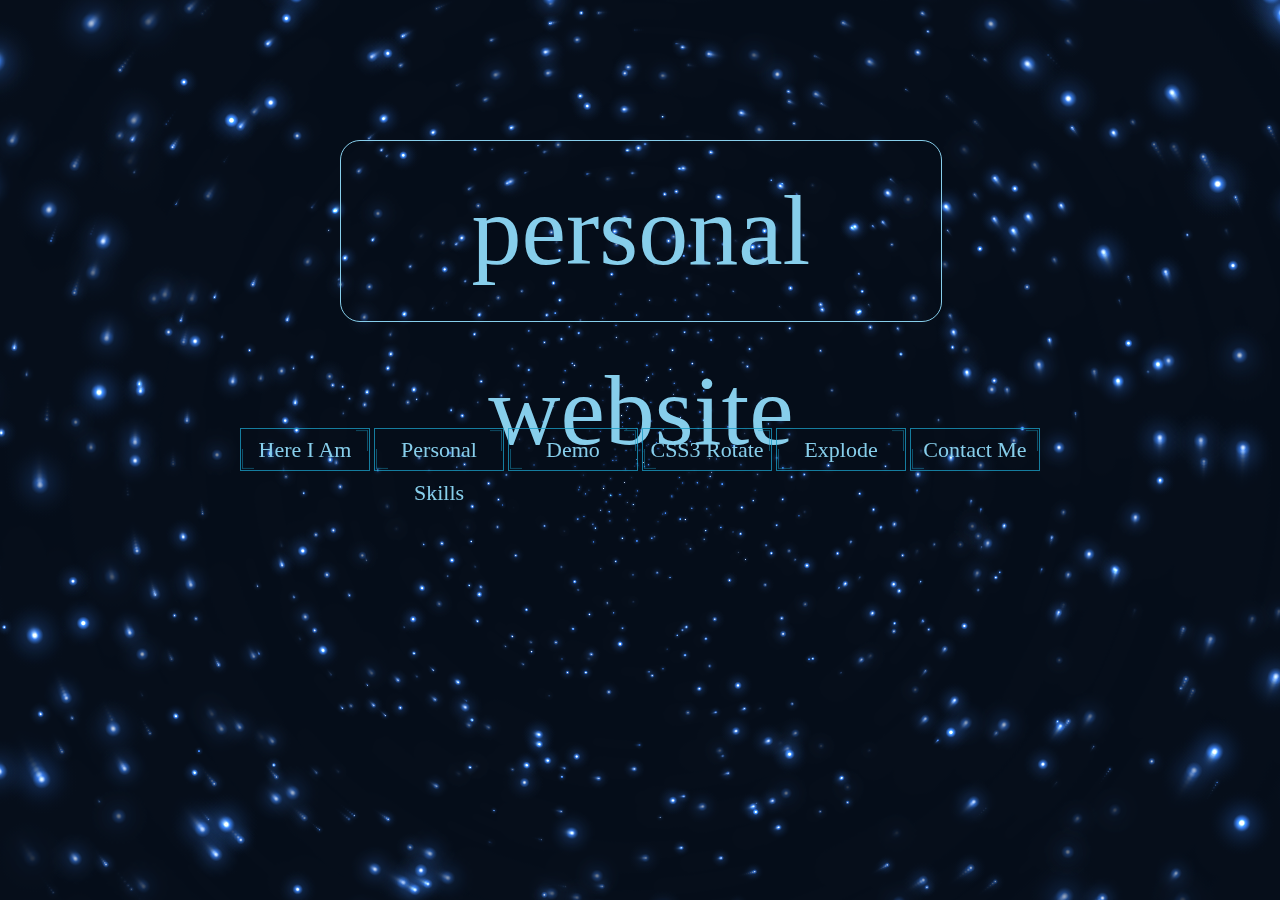
<file: index.html>
<!DOCTYPE html>
<html lang="lang">
<head>
<meta charset="utf-8" />
<title>杨明个人网站</title>
<link rel="stylesheet" href="css/base.css" />
<link rel="stylesheet" href="css/keyd.css" />
<script src="js/keyd.js"></script>
</head>
<body>
	<div class="box">
		<div class="top_logo">personal website</div>
		<div class="decorate"></div>
		<div class="nav" id="nav">
			<a href="./demo/Here I am/Here I am.html" class="gv">Here I Am</a>
			<a href="./demo/Personal skills/Personal skills.html" class="gv">Personal Skills</a>
			<a href="./demo/works/works.html" class="gv">Demo</a>
			<a href="demo/rainbow/index.html" class="gv">CSS3 Rotate</a>
			<a href="demo/css3/explode.html" class="gv">Explode</a>
			<a href="demo/tel/tel.html" class="gv">Contact Me</a>
		</div>
		<canvas id="canvas" width="1920" height="912"></canvas>
	</div>
</body>
</html>
</file>
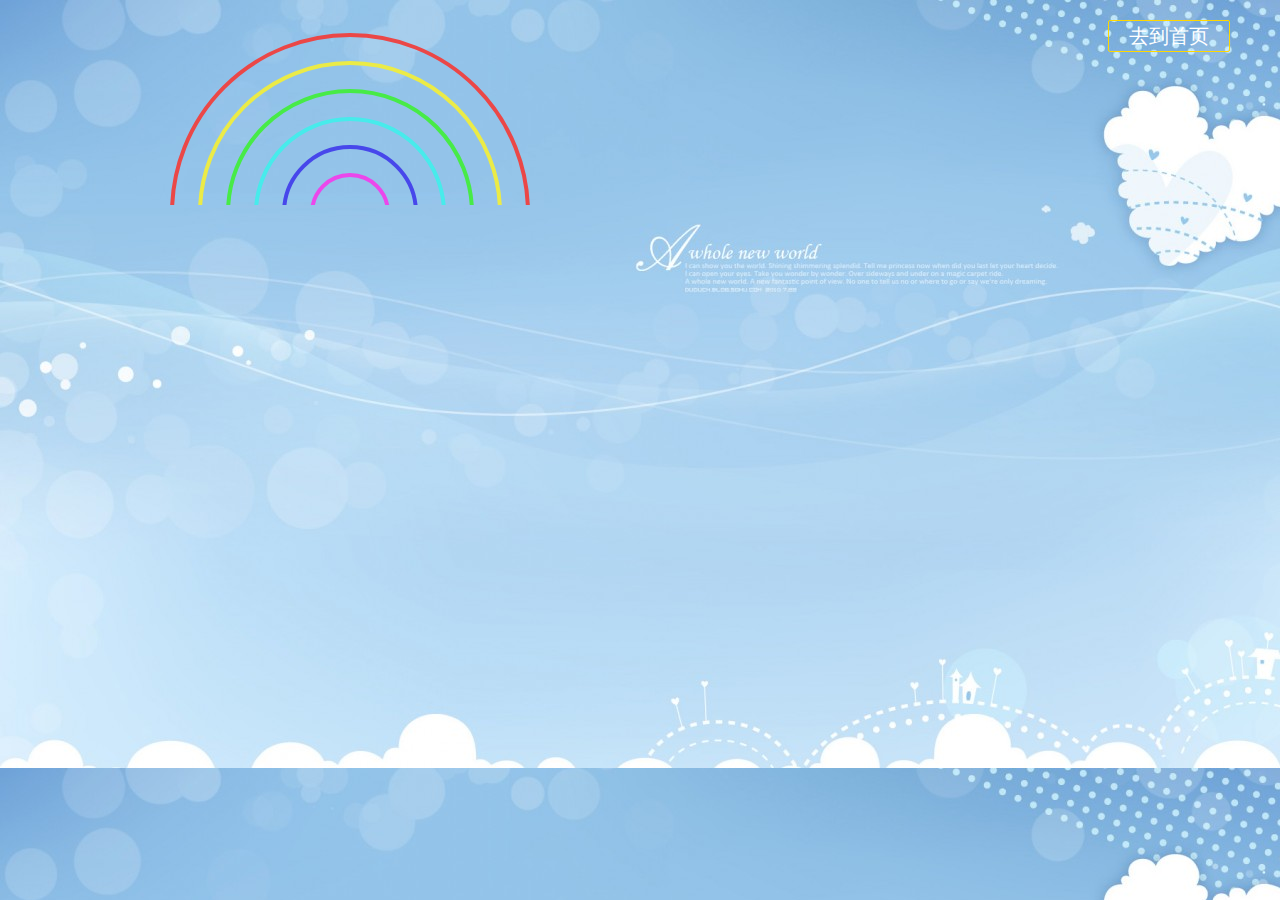
<file: demo/rainbow/index.html>
<!DOCTYPE html>
<html lang="en">
<head>
	<meta charset="UTF-8">
	<title>rainbow</title>
	<link rel="stylesheet" href="css/style.css">
</head>
<body>
	<!-- 代码部分begin -->
        <a class="first" href="../../index.html">去到首页</a>
	<div class="loader-inner">
		<div class="loader-line-wrap">
			<div class="loader-line"></div>
		</div>
		<div class="loader-line-wrap">
			<div class="loader-line"></div>
		</div>
		<div class="loader-line-wrap">
			<div class="loader-line"></div>
		</div>
		<div class="loader-line-wrap">
			<div class="loader-line"></div>
		</div>
		<div class="loader-line-wrap">
			<div class="loader-line"></div>
		</div>
		<div class="loader-line-wrap">
			<div class="loader-line"></div>
		</div>
	</div>
	<!-- 代码部分end -->
</body>
</html>
</file>
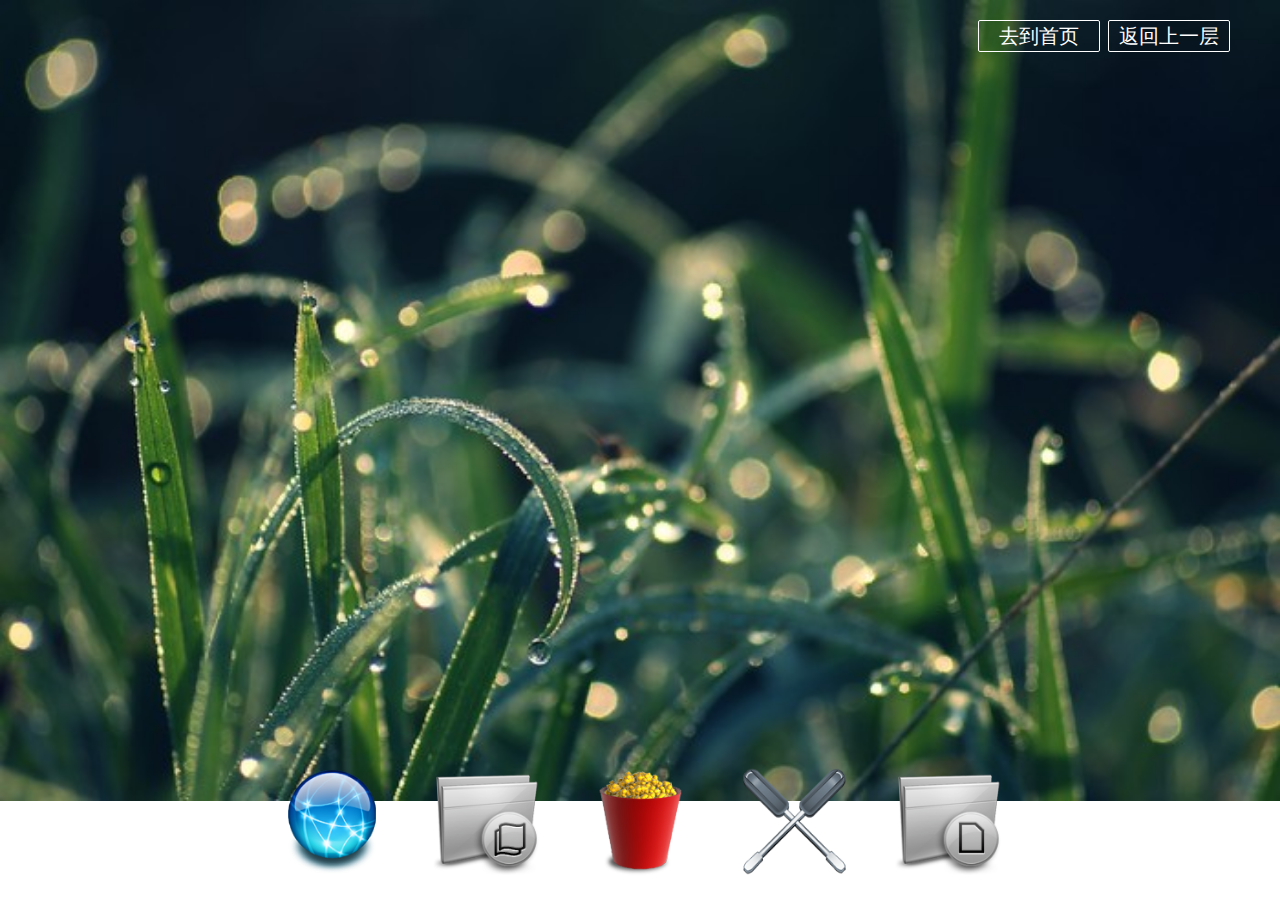
<file: demo/Apple menu/Apple menu.html>
<!DOCTYPE html PUBLIC "-//W3C//DTD XHTML 1.0 Transitional//EN" "http://www.w3.org/TR/xhtml1/DTD/xhtml1-transitional.dtd">
<html xmlns="http://www.w3.org/1999/xhtml">
<head>
<meta http-equiv="Content-Type" content="text/html; charset=utf-8" />
<title>Apple menu</title>
<style>
body{ background:url(img/20140403155939_xy8dU.thumb.700_0.jpeg) no-repeat; background-size:cover; width:100%; height:100%;}
a{text-decoration: none;width:120px;height: 30px;border:1px solid #fff;position:absolute;top:20px;font-size: 20px;line-height: 30px;text-align: center;border-radius: 2px;color: #fff;}
a:hover{color:red;border: 1px solid #ccc;}
a.back{right:50px;}
a.first{right:180px;}
.box{ width:100%; position:absolute; left:0; bottom:0; text-align:center;}
img{ width:110px; height:110px; margin:20px;}
</style>
<script>
window.onload=function(){
	var oBox=document.getElementById('box');
	var aImg=document.getElementsByTagName('img');
	document.onmousemove=function(ev){
		var oEvent=ev || event;
		for(var i=0; i<aImg.length; i++){
			// var json=getpos(aImg[i]);
			// var a=aImg[i].offsetWidth/2+json.left-oEvent.clientX;
			// var b=aImg[i].offsetHeight/2+json.top-oEvent.clientY;
			var a=aImg[i].offsetLeft+aImg[i].offsetWidth/2-oEvent.clientX;
                    	var b=aImg[i].offsetTop+oBox.offsetTop+aImg[i].offsetHeight/2-oEvent.clientY;
			var c=Math.sqrt(a*a+b*b);
			var cur=1-c/500;
			(cur<.5)&&(cur=.5);
			aImg[i].style.width=cur*220+'px';
			aImg[i].style.height=cur*220+'px';	
		}
	}
	// function getpos(obj){
	// 	var top=0;
	// 	var left=0;
	// 	while(obj){	
	// 		left+=obj.offsetLeft;
	// 		top+=obj.offsetTop;
	// 		obj=obj.offsetParent;
	// 	}
	// 	return{'left':left,'top':top}
	// }
}
</script>
</head>

<body>
<a class="back" href="../works/works.html">返回上一层</a>
<a class="first" href="../../index.html">去到首页</a>
<div class="box" id="box">
	<img src="img/1.png" alt="图片1"/>
	<img src="img/2.png" alt="图片2"/>
	<img src="img/3.png" alt="图片3"/>
	<img src="img/4.png" alt="图片4"/>
	<img src="img/5.png" alt="图片5"/>
</div>
</body>
</html>
</file>
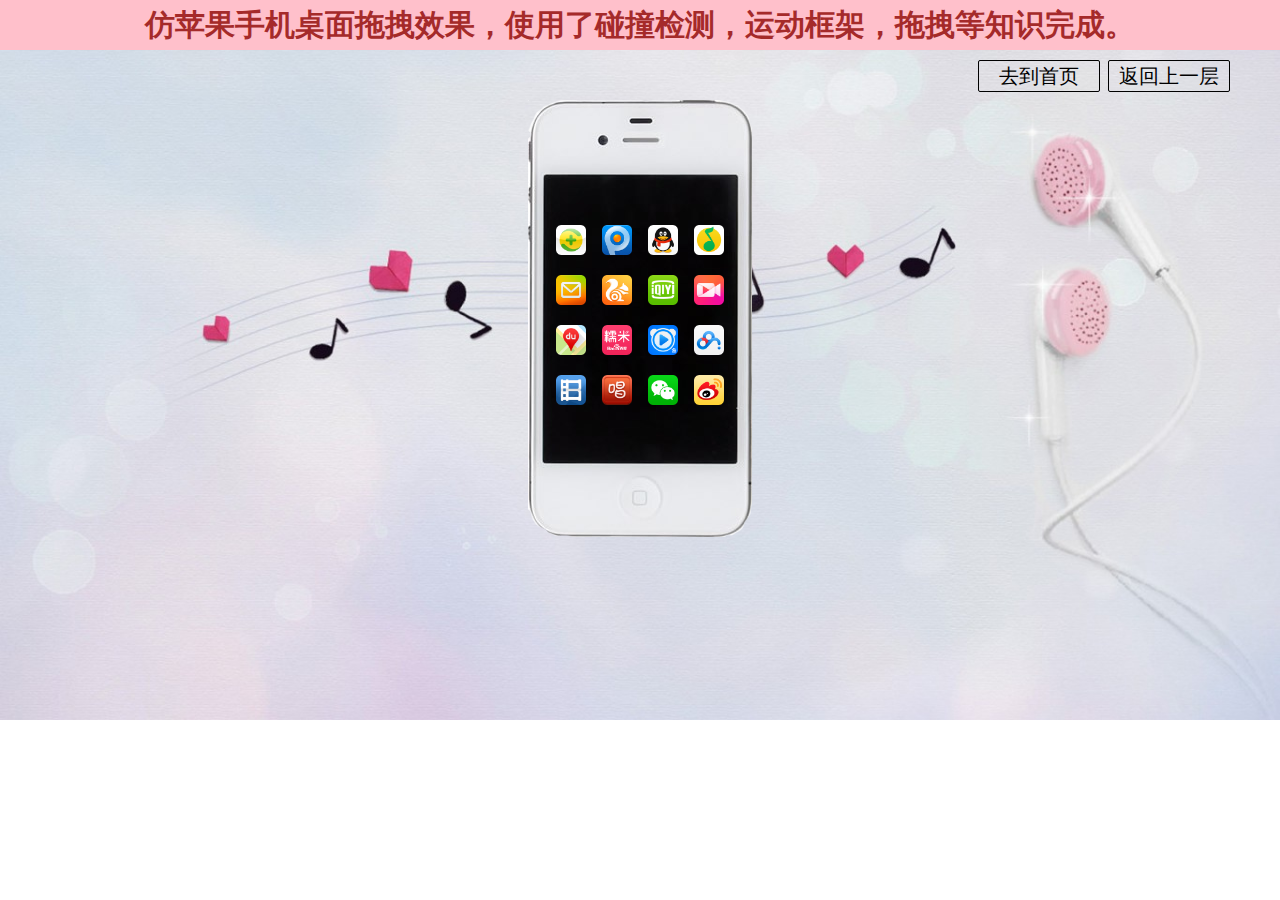
<file: demo/apple_desktop/desktop.html>
<!doctype html>
<html>
<head>
<meta charset="utf-8">
<title>仿苹果桌面拖拽效果</title>
<style>
* {
	margin: 0;
	padding: 0;
}
li {
	list-style: none;
}
body {
	background: url(img/bg.jpg) no-repeat;
	background-size: cover;
}
a{
    text-decoration: none;
    width:120px;
    height: 30px;
    border:1px solid #000;
    position: absolute;
    top:60px;
    font-size: 20px;
    line-height: 30px;
    text-align: center;
    border-radius: 2px;
    color: #000;
}
a:hover{
    color:red;
    border: 1px solid #fff;
}
.back{
    right:50px;   
}
.first{
    right:180px;
}
.box {
	width: 224px;
	height: 437px;
	background: url(img/phone.png) left top no-repeat;
	margin: 50px auto;
}
#ul1 {
	width: 194px;
	padding: 90px 20px;
}
#ul1 li {
	width: 30px;
	height: 30px;
	margin: 10px 8px;
	float: left;
	text-align: center;
	line-height: 100px;
	color: red;
}
h1 {
	background: pink;
	font-size: 30px;
	line-height: 50px;
	text-align: center;
	color: brown;
	font-family: "华文行楷";
}
</style>
<script src="../../js/move.js"></script>
<script>
window.onresize=window.onload=function(){
	var oUl=document.getElementById('ul1');
	oUl.innerHTML='';
	for(var i=0; i<16; i++){
		var oLi=document.createElement('li');
		oLi.innerHTML='<img width=30 src="img/'+(i+1)+'.png">';
		oUl.appendChild(oLi);
	}
	var aLi=oUl.children;	
	var zIndex=2;
	var aPos=[];
	for(var i=0; i<aLi.length; i++){
		aPos[i]={left:aLi[i].offsetLeft, top:aLi[i].offsetTop};
		aLi[i].style.left=aPos[i].left+'px';
		aLi[i].style.top=aPos[i].top+'px';
	}	
	for(var i=0; i<aLi.length; i++){
		aLi[i].style.position='absolute';
		aLi[i].style.margin=0;
	}
	for(var i=0; i<aLi.length; i++){
		drag(aLi[i]);
		aLi[i].index=i;
	}
	function drag(obj){
		obj.onmousedown=function(ev){
			var oEvent=ev || event;
			var disX=oEvent.clientX-obj.offsetLeft;
			var disY=oEvent.clientY-obj.offsetTop;	
			obj.style.zIndex=zIndex++;		
			document.onmousemove=function(ev){
				var oEvent=ev || event;
				obj.style.left=oEvent.clientX-disX+'px';
				obj.style.top=oEvent.clientY-disY+'px';	
				var oNear=findNearest(obj);
				if(oNear && obj!=oNear){
					var n=obj.index;
					var m=oNear.index;		
					if(n<m){
						for(var i=0; i<aLi.length; i++){
							if(aLi[i].index>=n+1 && aLi[i].index<=m){
								aLi[i].index--;
								move(aLi[i],aPos[aLi[i].index]);	
							}
						}
						obj.index=m;	
					}else{ 
						for(var i=0; i<aLi.length; i++){
							if(aLi[i].index>=m && aLi[i].index<=n-1){
								aLi[i].index++;
								move(aLi[i],aPos[aLi[i].index]);	
							}
						}
						obj.index=m;	
					}
				}	
			}
			document.onmouseup=function(){
				document.onmousemove=null;
				document.onmouseup=null;	
				obj.releaseCapture && obj.releaseCapture();
				move(obj,aPos[obj.index]);
			}
			obj.setCapture && obj.setCapture();
			return false;	
		}	
	}
	function findNearest(obj){
		var iMin=new Date().getTime();
		var iMinIndex=-1;	
		for(var i=0; i<aLi.length; i++){
			if(collTest(obj,aLi[i])){
				var dis=getDis(obj,aLi[i]);
				if(dis<iMin){
					iMin=dis;
					iMinIndex=i;	
				}
			}
		}
		if(iMinIndex==-1){
			return null;	
		}else{
			return aLi[iMinIndex];	
		}
	}	
	function collTest(obj,obj2){
		var l1=obj.offsetLeft;
		var r1=obj.offsetLeft+obj.offsetWidth;
		var t1=obj.offsetTop;
		var b1=obj.offsetTop+obj.offsetHeight;	
		var l2=aPos[obj2.index].left;
		var r2=aPos[obj2.index].left+obj2.offsetWidth;
		var t2=aPos[obj2.index].top;
		var b2=aPos[obj2.index].top+obj2.offsetHeight;	
		if(r1<l2 || l1>r2 || b1<t2 || t1>b2){
			return false;
		}else{
			return true;
		}
	}
	function getDis(obj,obj2){
		var a=obj.offsetLeft-obj2.offsetLeft;
		var b=obj.offsetTop-obj2.offsetTop;
		return Math.sqrt(a*a+b*b);
	}
}
</script>
</head>

<body>
<h1>仿苹果手机桌面拖拽效果，使用了碰撞检测，运动框架，拖拽等知识完成。</h1>
<a class="back" href="../works/works.html">返回上一层</a>
<a class="first" href="../../index.html">去到首页</a>
<div class="box">
	<ul id="ul1">
	</ul>
</div>
</body>
</html>
</file>
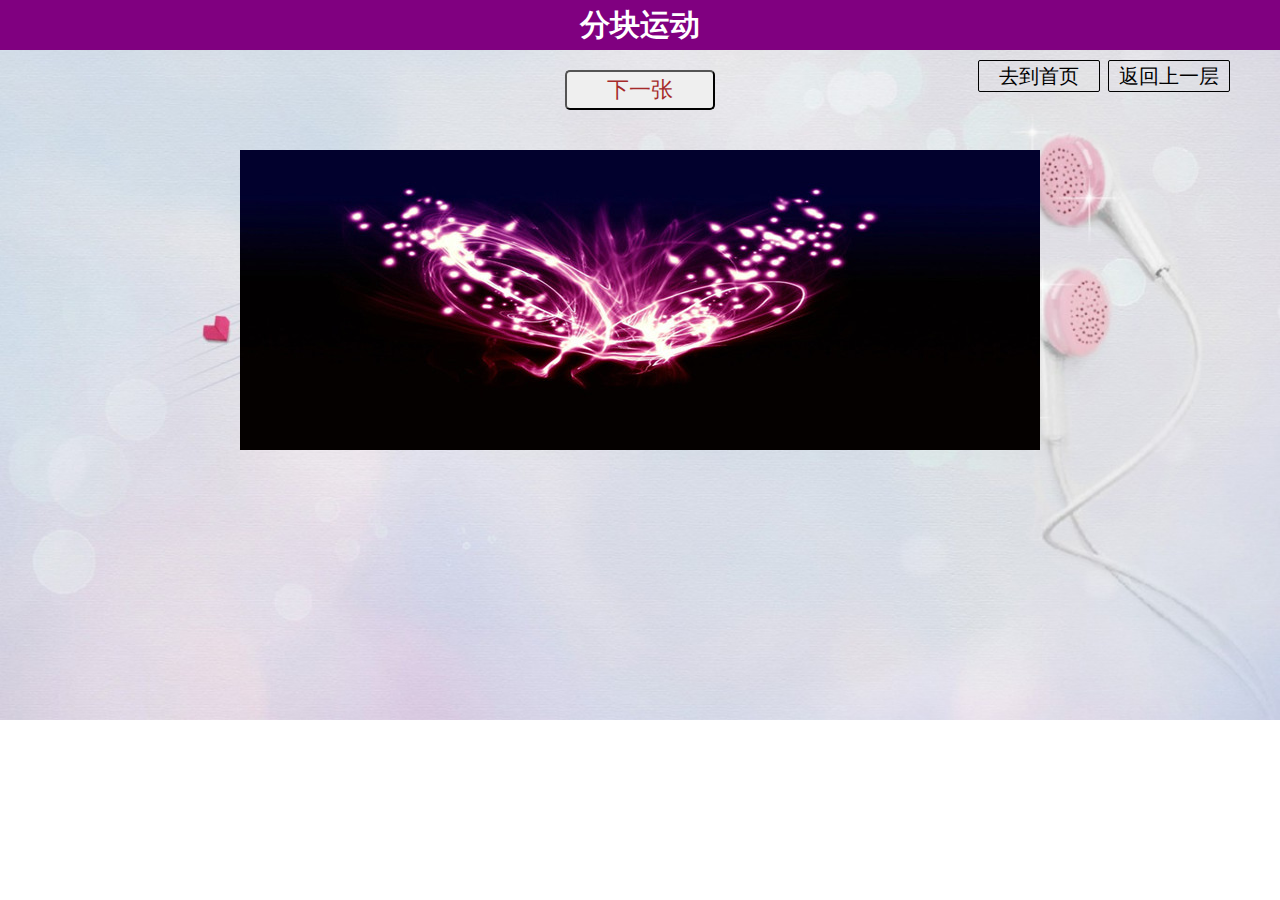
<file: demo/block/block.html>
<!doctype html>
<html>
<head>
<meta charset="utf-8">
<title>分块运动</title>
<style>
* {
	margin: 0;
	padding: 0;
}
body {
	background: url(img/bg.jpg) no-repeat;
	background-size: cover;
}
a{
    text-decoration: none;
    width:120px;
    height: 30px;
    border:1px solid #000;
    position: absolute;
    top:60px;
    font-size: 20px;
    line-height: 30px;
    text-align: center;
    border-radius: 2px;
    color: #000;
}
a:hover{
    color:red;
    border: 1px solid #fff;
}
.back{
    right:50px;   
}
.first{
    right:180px;
}
input {
	width: 150px;
	height: 40px;
	position: absolute;
	top: 70px;
	left: 50%;
	margin-left: -75px;
	/*background: skyblue;*/
	color: brown;
	font-size: 22px;
	cursor: pointer;
	border-radius: 5px;
}
#div1 {
	width: 800px;
	height: 300px;
	background: url(img/0.jpg) no-repeat;
	margin: 100px auto;
	position: relative;
}
#div1 span {
	position: absolute;
}
h1 {
	background:purple;
	font-size: 30px;
	line-height: 50px;
	text-align: center;
	color: #fff;
	font-family: "华文行楷";
}
p {
	text-align: center;
	padding: 10px 0;
	color: #0ff;
}
p a {
	color: #0ff;
	text-decoration: none;
}
p a:hover {
	text-decoration: underline;
}
</style>
<script src="../../js/move.js"></script>
<script>
window.onload=function (){
	var oBox=document.getElementById('div1'),
		oBtn=document.getElementById('btn1');
	var C=8,J=15;
	for (var c = 0; c < C; c++) {
		for (var j = 0; j < J; j++) {
			var oSpan=document.createElement('span');
			oSpan.style.width=oBox.offsetWidth/J+'px';
			oSpan.style.height=oBox.offsetHeight/C+'px';
			oSpan.style.top=c*oBox.offsetHeight/C+'px';
			oSpan.style.left=j*oBox.offsetWidth/J+'px';
			oBox.appendChild(oSpan);
			oSpan.style.backgroundPosition=-oSpan.offsetLeft+'px -'+oSpan.offsetTop+'px';
			oSpan.j=j;
			oSpan.c=c;
		};
	};
	var now=0;
	var Ready=true;
	oBtn.onclick=function (){
		if(!Ready)return;
		Ready=false;
		var aSpan=oBox.getElementsByTagName('span');
		for (var i = 0; i < aSpan.length; i++) {
			aSpan[i].style.backgroundImage='url(img/'+now+'.jpg)';
			aSpan[i].style.opacity='1';
			aSpan[i].style.filter='alpha(opacity:100)';

		};
		now++;
		if(now==4)now=0;
		oBox.style.backgroundImage='url(img/'+now+'.jpg)';

		var j=0;
		for (var i = 0; i < aSpan.length; i++) {
			;(function (index){
				switch(now){
					case 0:
					setTimeout(fnMove,( aSpan[i].j+C-aSpan[i].c )*50)//左下
						break;
					case 1:
					setTimeout(fnMove,(aSpan[i].j+aSpan[i].c)*50)//左上
						break;
					case 2:
					setTimeout(fnMove,(J-aSpan[i].j+aSpan[i].c)*50)//右上
						break;
					case 3:
					setTimeout(fnMove,(J-aSpan[i].j+C-aSpan[i].c)*50)//右下
						break;
				};	
				function fnMove(){
					j++;
					move(aSpan[index], {opacity: 0}, {duration: 100});
					if(j==aSpan.length){
						setTimeout(function(){
							Ready=true;
						},150)
						
					};
				}
			})(i);	
		};
	};
};
</script>
</head>

<body>
<h1>分块运动</h1>
<a class="back" href="../works/works.html">返回上一层</a>
<a class="first" href="../../index.html">去到首页</a>
<input type="button" value="下一张" id="btn1">
<div id="div1"> </div>
</body>
</html>
</file>
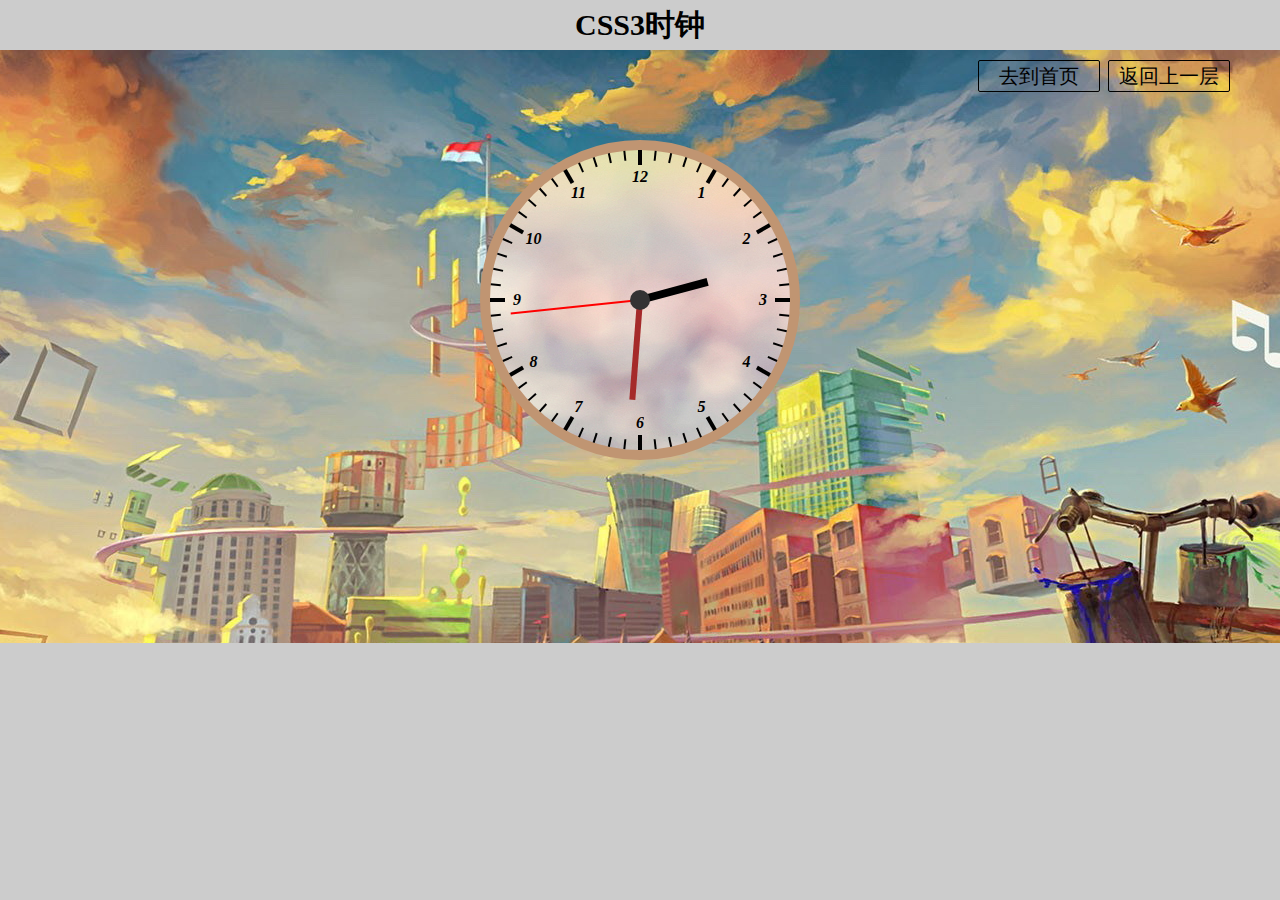
<file: demo/clock/clock.html>
<!doctype html>
<html>
<head>
<meta charset="utf-8">
<title>CSS3时钟</title>
<style>
* {
	padding: 0;
	margin: 0;
}
html {
	background: #ccc;
}
body {
	background: url(img/xuancai.jpg) center center fixed no-repeat;
	height:643px;
}
a{
    text-decoration: none;
    width:120px;
    height: 30px;
    border:1px solid #000;
    position: absolute;
    top:60px;
    font-size: 20px;
    line-height: 30px;
    text-align: center;
    border-radius: 2px;
    color: #000;
}
a:hover{
    color:red;
    border: 1px solid #fff;
}
.back{
    right:50px;   
}
.first{
    right:180px;
}
#div1 {
	width: 300px;
	height: 300px;
	border: 10px solid #c09572;
	background:url(img/bg2.png);
	border-radius: 50%;
	margin: 90px auto;
	position: relative;
}
#div1 div.hour {
	width: 8px;
	height: 70px;
	background: black;
	position: absolute;
	left: 50%;
	margin-left: -4px;
	top: 80px;
	-webkit-transform-origin: bottom center;
}
#div1 div.min {
	width: 6px;
	height: 100px;
	background:brown;
	position: absolute;
	left: 50%;
	margin-left: -3px;
	top: 50px;
	-webkit-transform-origin: bottom center;
}
#div1 div.sec {
	width: 2px;
	height: 130px;
	background:red;
	position: absolute;
	left: 50%;
	margin-left: -1px;
	top: 20px;
	-webkit-transform-origin: bottom center;
}
#div1 .scaler {
	width: 2px;
	height: 10px;
	background: black;
	position: absolute;
	left: 50%;
	margin-left: -1px;
	-webkit-transform-origin: center 150px;
}
#div1 .big_scaler {
	width: 4px;
	height: 15px;
	background: black;
	position: absolute;
	left: 50%;
	margin-left: -2px;
	-webkit-transform-origin: center 150px;
}
#div1 .big_scaler em {
	width: 100px;
	position: absolute;
	left: 50%;
	margin-left: -50px;
	top: 18px;
	text-align: center;
	/*font-style: normal;*/
	font-weight: bold;
	color: #000;
}
#div1 .gap {
	width: 20px;
	height: 20px;
	background: #333;
	position: absolute;
	left: 50%;
	top: 50%;
	margin-left: -10px;
	margin-top: -10px;
	border-radius: 50%;
}
h1 {
	background: #ccc;
	font-size: 30px;
	line-height: 50px;
	text-align: center;
	color: #000;
	font-family: "华文行楷";
}
/*p {
	text-align: center;
	padding: 10px 0;
	color: #FFF;
}
p a {
	color: #FFF;
	text-decoration: none;
}
p a:hover {
	text-decoration: underline;
}*/
</style>
<script>
window.onload=function(){
	var oDiv=document.getElementById('div1');
	var oHour=document.querySelector('#div1 .hour');
	var oMin=document.querySelector('#div1 .min');
	var oSec=document.querySelector('#div1 .sec');
	function tick(){
		var oDate=new Date();
		oHour.style.WebkitTransform='rotate('+(oDate.getHours()+oDate.getMinutes()/60)*30+'deg)';
		oMin.style.WebkitTransform='rotate('+(oDate.getMinutes()+oDate.getSeconds()/60)*6+'deg)';
		oSec.style.WebkitTransform='rotate('+oDate.getSeconds()*6+'deg)';
	}
	setInterval(tick, 1000);
	tick();
	for(var i=0;i<60;i++){
		var oSpan=document.createElement('span');
		if(i%5){
			oSpan.className='scaler';
		}else{
			oSpan.className='big_scaler';
			if(i==0){
				oSpan.innerHTML='<em>'+12+'</em>';
			}else{
				oSpan.innerHTML='<em>'+i/5+'</em>';
			}
			oSpan.children[0].style.WebkitTransform='rotate('+-i*6+'deg)';
		}
		oDiv.appendChild(oSpan);
		oSpan.style.WebkitTransform='rotate('+i*6+'deg)';
	}
};
</script>
</head>

<body>
<h1>CSS3时钟</h1>
<a class="back" href="../works/works.html">返回上一层</a>
<a class="first" href="../../index.html">去到首页</a>
<div id="div1">
	<div class="hour"></div>
	<div class="min"></div>
	<div class="sec"></div>
	<span class="gap"></span>
</div>
</body>
</html>
</file>
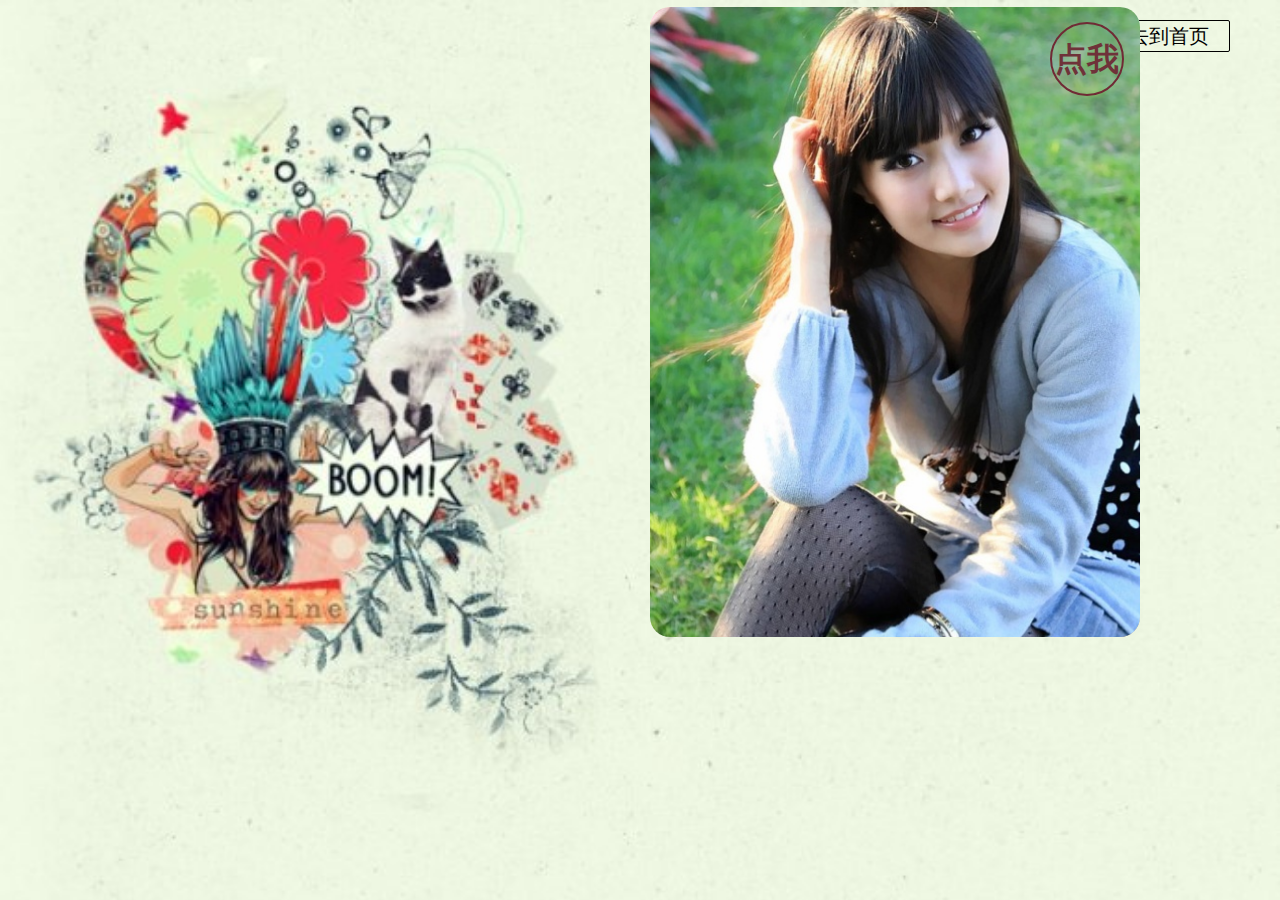
<file: demo/css3/explode.html>
<!DOCTYPE html>
<html lang="en">
<head>
    <meta charset="UTF-8">
    <title>爆炸效果</title>
    <style>
        *{margin: 0;padding:0;}
        html,body{
			background:url(../../img/5229b83cx9e8dfec0f6e9&690.jpg) no-repeat;
			background-size:cover;
            height: 100%;
            overflow: hidden;
        }
        a{
            text-decoration: none;
            width:120px;
            height: 30px;
            border:1px solid #000;
            position: absolute;
            top:20px;
            font-size: 20px;
            line-height: 30px;
            text-align: center;
            border-radius: 2px;
            color: #000;
        }
        a:hover{
            color:red;
            border: 1px solid #fff;
        }
        .first{
            right:50px;
        }
        .box{
            width:490px;
            height:630px;
            background: url(img/1.jpg) no-repeat;
			overflow:hidden;
            margin-top: 7px;
            margin-left:650px;
            position: relative;
            border-radius: 20px;
        }
        .box span{
            position: absolute;
            background: url(img/0.jpg) no-repeat;
        }
        .div{
            position: absolute;
            left: 400px;
            top:15px;
            width: 70px;
            height: 70px;
            border:2px solid #702a35;
            border-radius: 50%;
            /*background: #fff;*/
            font-size: 32px;
            line-height: 70px;
            text-align: center;
            color:#6f3239;
            z-index: 9999;
            cursor: pointer;
            font-weight: bold;
            font-family: "华文行楷";
        }
    </style>
    <script>
        function rnd(n,m){
            return parseInt(Math.random()*(m-n))+n;
        }
        window.onload=function(){
            var oBox=document.querySelector('.box');

            var R=4;
            var C=4;
            for(var r=0; r<R; r++){
                for(var c=0; c<C; c++){
                    var oSpan=document.createElement('span');
                    oSpan.style.width=oBox.offsetWidth/C+'px';
                    oSpan.style.height=oBox.offsetHeight/R+'px';
                    oBox.appendChild(oSpan);

                    oSpan.style.left=oSpan.offsetWidth*c+'px';
                    oSpan.style.top=oSpan.offsetHeight*r+'px';
                    oSpan.style.backgroundPosition='-'+oSpan.offsetWidth*c+'px -'+oSpan.offsetHeight*r+'px';
                }
            }

            //点击
            var aSpan=oBox.children;
            var iNow=0;
			var bFlag=true;
            oBox.onclick=function(){
				if(!bFlag)return;
				bFlag=false;
                iNow++;
                //准备爆炸
                for(var i=0; i<aSpan.length; i++){
                    aSpan[i].style.transition='1.5s all ease';
                    var x=aSpan[i].offsetWidth/2+aSpan[i].offsetLeft-oBox.offsetWidth/2;
                    var y=aSpan[i].offsetHeight/2+aSpan[i].offsetTop-oBox.offsetHeight/2;
                    aSpan[i].style.transform='perspective(800px) translate('+x+'px,'+y+'px) scale(1.5) rotateX('+rnd(-180,180)+'deg) rotateY('+rnd(-180,180)+'deg)';
                    aSpan[i].style.opacity=0;
                }
                //运动结束
                aSpan[0].addEventListener('transitionend',function(){
                    for(var i=0; i<aSpan.length; i++){
                        aSpan[i].style.transition='none';
                        aSpan[i].style.transform='perspective(800px) translate(0px,0px) scale(1) rotateX(0deg) rotateY(0deg)';
                        aSpan[i].style.opacity=1;

                        //换图
                        oBox.style.backgroundImage='url(img/'+(iNow+1)%3+'.jpg)';
                        aSpan[i].style.backgroundImage='url(img/'+iNow%3+'.jpg)';
						bFlag=true;
                    }
                },false);
            };
        };
    </script>
</head>
<body>
    <a class="first" href="../../index.html">去到首页</a>
    <div class="box">
        <div class="div">点我</div>
    </div>
</body>
</html>
</file>
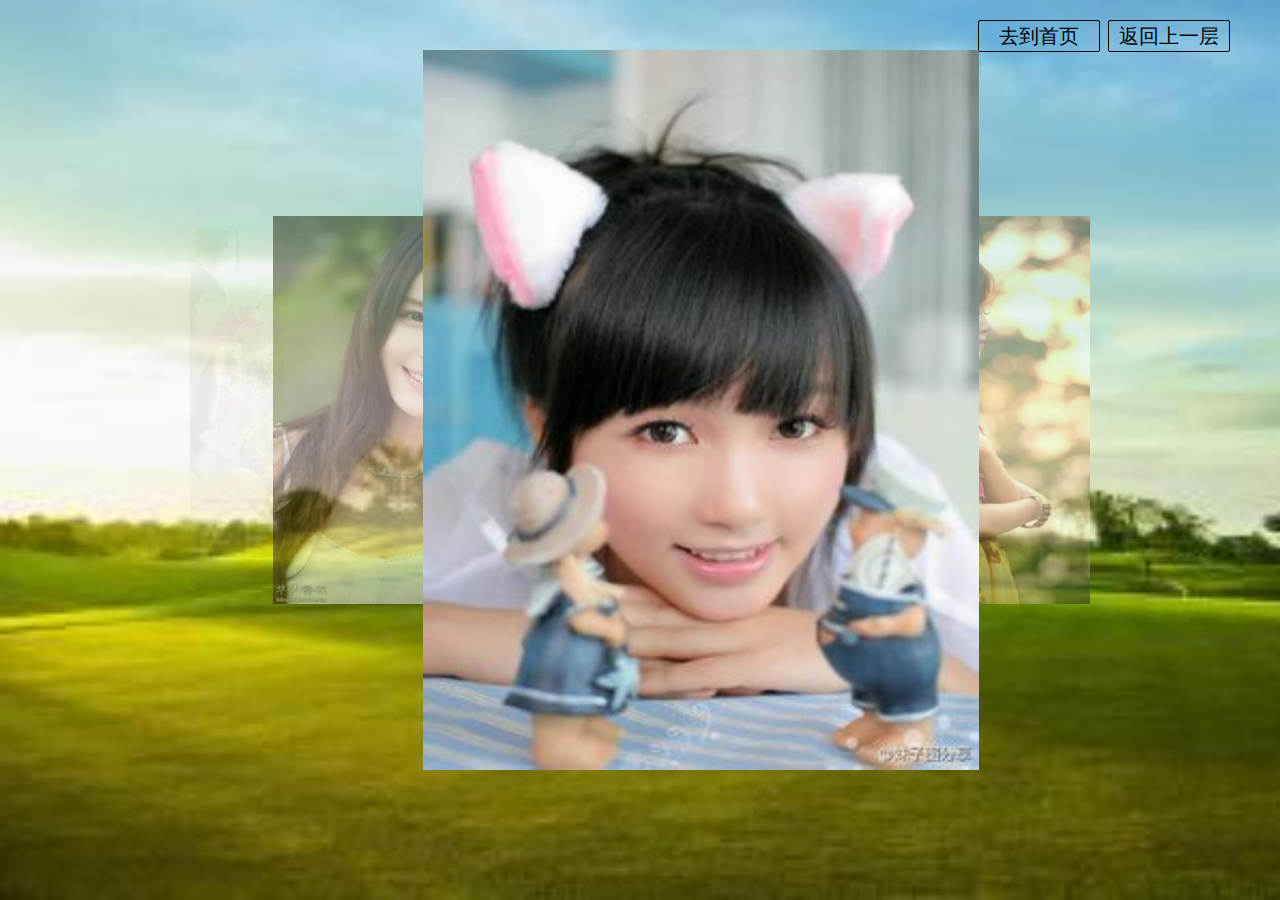
<file: demo/Drag/Drag.html>
<!DOCTYPE html PUBLIC "-//W3C//DTD XHTML 1.0 Transitional//EN" "http://www.w3.org/TR/xhtml1/DTD/xhtml1-transitional.dtd">
<html xmlns="http://www.w3.org/1999/xhtml">
<head>
<meta http-equiv="Content-Type" content="text/html; charset=utf-8" />
<title>Drag</title>
<link rel="stylesheet" href="css/Drag.css" />
<script src="../../js/move.js"></script>
<script src="js/Drag.js"></script>
</head>

<body>
<a class="back" href="../works/works.html">返回上一层</a>
<a class="first" href="../../index.html">去到首页</a>
<div class="box" id="div">
	<ul id="ul1">
		<li><img src="img/9f2f070828381f30679532a9ab014c086e06f026.jpg" /></li>
		<li><img src="img/37d12f2eb9389b500b31eb538735e5dde6116ee0.jpg" /></li>
		<li><img src="img/9213b07eca806538a09d2bf395dda144ac3482df.jpg" /></li>
		<li><img src="img/29381f30e924b899fab68b386c061d950a7bf62c.jpg" /></li>
		<li><img src="img/dcc451da81cb39db3fae1dccd2160924ab183039.jpg" /></li>
		<li><img src="img/622762d0f703918f022d82ca533d269759eec436.jpg" /></li>
	</ul>
</div>
</body>
</html>
</file>
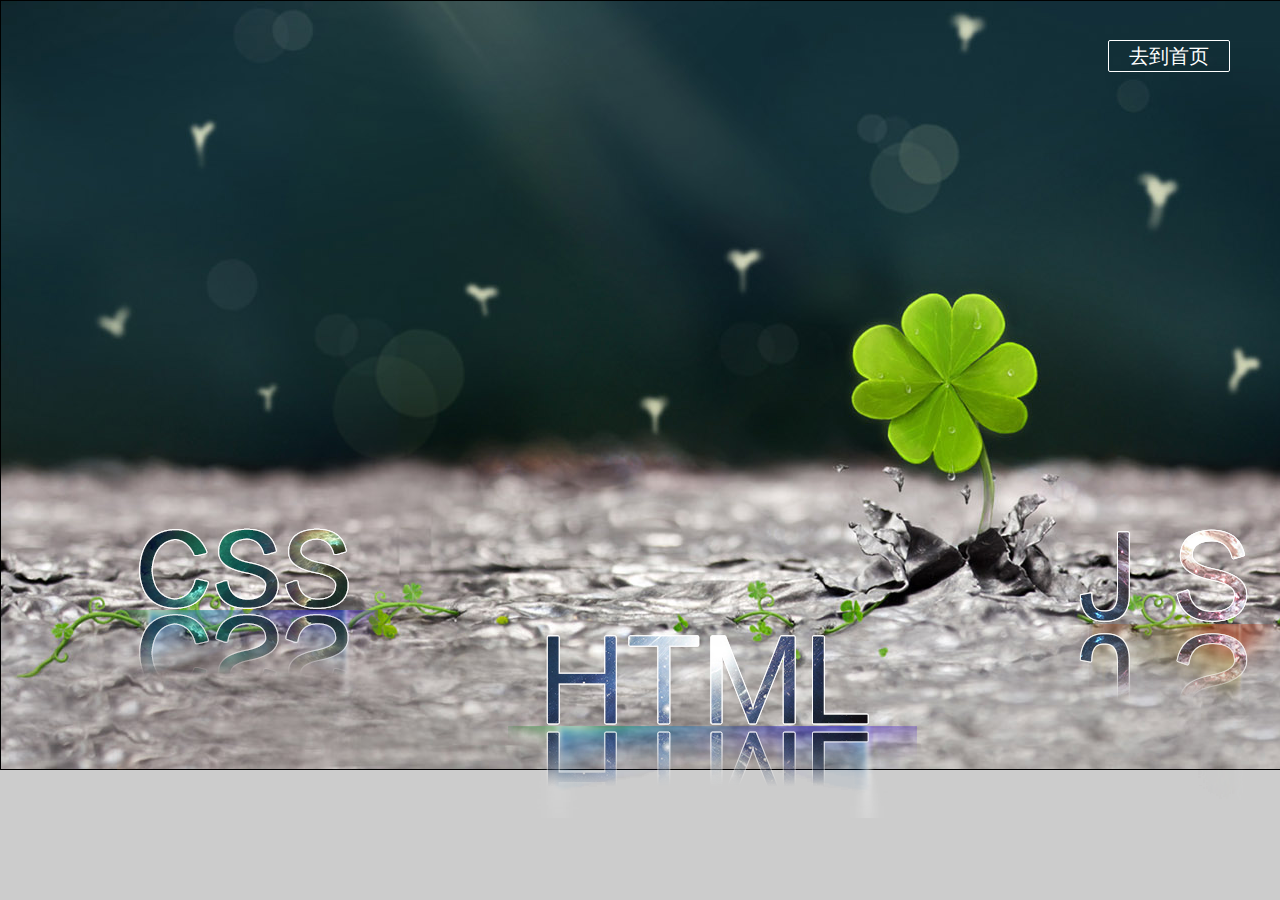
<file: demo/Here I am/Here I am.html>
<!DOCTYPE html PUBLIC "-//W3C//DTD XHTML 1.0 Transitional//EN" "http://www.w3.org/TR/xhtml1/DTD/xhtml1-transitional.dtd">
<html xmlns="http://www.w3.org/1999/xhtml">
<head>
<meta http-equiv="Content-Type" content="text/html; charset=utf-8" />
<title>我在这里</title>
<style type="text/css">
	*{
		margin: 0;
		padding: 0;
	}
	body{
		background: #ccc;
		overflow: hidden;
	}
	a{
	    text-decoration: none;
	    width:120px;
	    height: 30px;
	    border:1px solid #fff;
	    position: absolute;
	    top:40px;
	    font-size: 20px;
	    line-height: 30px;
	    text-align: center;
	    border-radius: 2px;
	    color: #fff;
	}
	a:hover{
	    color:red;
	    border: 1px solid gold;
	}
	.first{
	    right:50px;
	}
	.box{
		width: 1366px; 
		height: 768px;
		background: url(img/bg1.jpg) no-repeat;
		margin:0px auto;
		border: 1px solid #000;
	}
	.srceen1{
		display: block;
		width: 0px; 
		height: 0px;
		margin-top: 50px;
		position:absolute;
		left:50%;
	}
	.srceen1 img{
		width:100%;
		height:100%;
	}
	.srceen2{
		display: block;
		width: 1383px;
		height: 377px;
		margin: 0 auto;
		margin-top: 800px;
	}
	.text{
		position: absolute;
		width: 630px;
		height: 300px;
		left:180px;
		top: 215px;
		/*margin-left: -30px;
		margin-top: -100px;*/
	}
	.text p{

		line-height: 28px;
		font-size: 26px;
		color:gold;
		font-weight: bold;
		font-family: "隶书";
	}
	.text p span{
		margin:3px;
		opacity:0;
	}
</style>
<script src="../../js/move.js"></script>
<script>
window.onload=function(){
	setTimeout(function(){
		var aImg2=document.getElementById('srceen2');
		move(aImg2,{marginTop:400},{duration:500,easing:Tween.Bounce.easeInOut,complete:function(){
				var aImg1=document.getElementById('srceen1');
				var aImg1Width=null;
				move(aImg1,{width:816,height:264,marginLeft:-408},{duration:400,complete:function(){
						move(aImg1,{width:544,height:176,marginLeft:-272},{duration:400,complete:function(){
							var oText=document.getElementById('text');
							var str='你见，或者不见我，我就在那里，不悲不喜。你念，或者不念我，情就在那里，不来不去。你爱，或者不爱我，爱就在那里，不增不减。你跟，或者不跟我，我的手就在你手里，不舍不弃。来我的怀里，或者，让我住进你的心里。默然 相爱，寂静 欢喜。';
							var aSpan=[];
							for (var i=0; i<str.length; i++){
								var oSpan=document.createElement('span');
								oSpan.innerHTML=str.charAt(i);
								oText.appendChild(oSpan);
								aSpan.push(oSpan);
							}
								var n=0;
								var timer=setInterval(function (){
								var c=aSpan[n];
								move(c,{opacity:1});
								
								n++;
								if (n == aSpan.length){
									clearInterval(timer);
								}
							}, 200);
						}})
					}})
			}})
	},300)
	// aImg2.style.marginTop='0px';
}
</script>
</head>
<body>
    	<a class="first" href="../../index.html">去到首页</a>
	<div class="box">
		<div class="srceen1" id="srceen1">
			<img src="img/title.png">	
		</div>
		<div class="text">
			<p id="text"><br/>
			</p>
		</div>
		<div class="srceen2" id="srceen2">
			<img src="img/box01_bg2.png">
		</div>	
	</div>
</body>
</html>
</file>
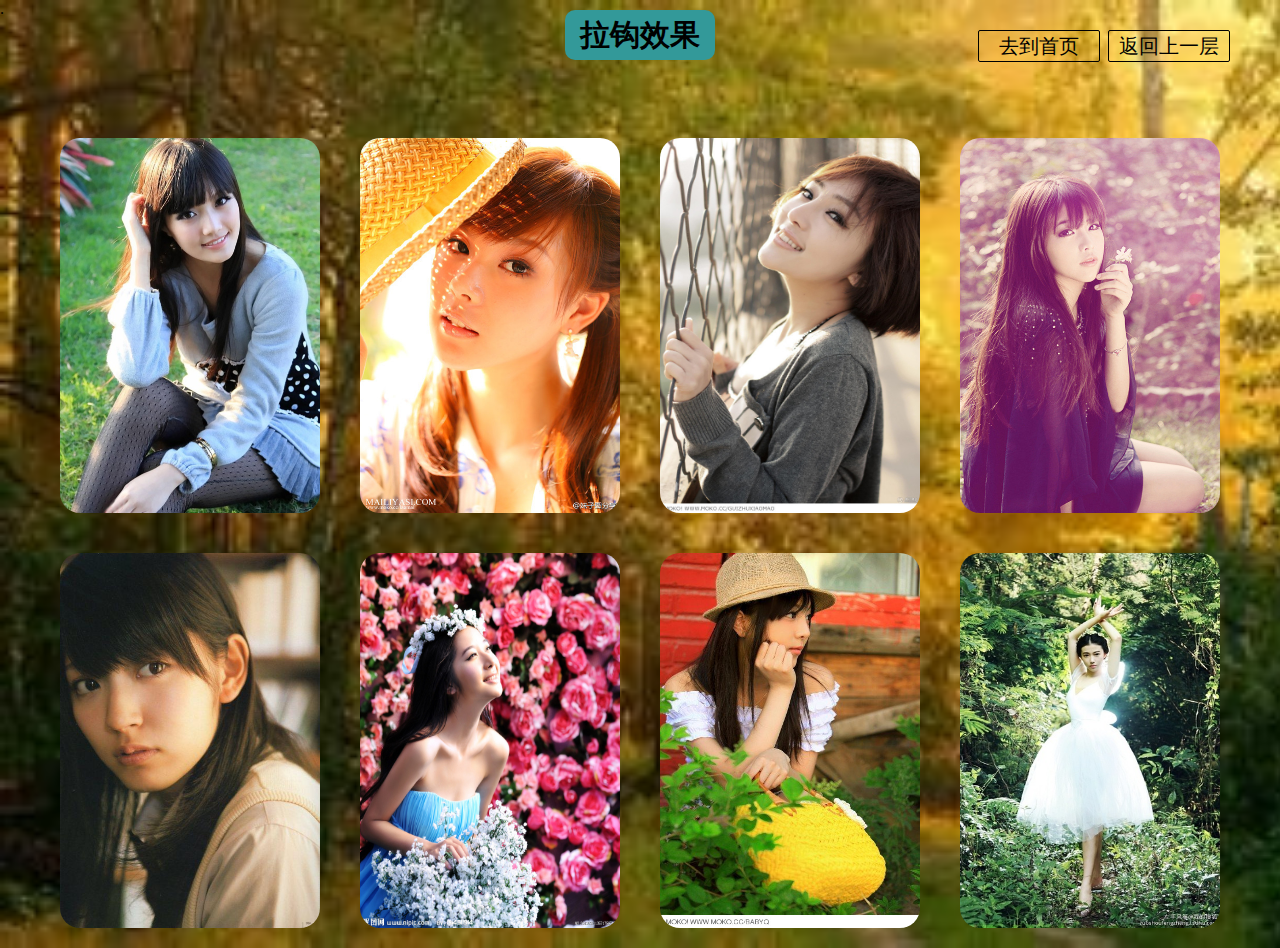
<file: demo/Hook/hook-index.html>
.<!DOCTYPE html PUBLIC "-//W3C//DTD XHTML 1.0 Transitional//EN" "http://www.w3.org/TR/xhtml1/DTD/xhtml1-transitional.dtd">
<html xmlns="http://www.w3.org/1999/xhtml">
<head>
<meta http-equiv="Content-Type" content="text/html; charset=utf-8" />
<title>Hook</title>
<link rel="stylesheet" href="css/Hook.css" />
<script src="../../js/move.js"></script>
<script src="js/Hook.js"></script>
</head>
<body>
    	<a class="back" href="../works/works.html">返回上一层</a>
    	<a class="first" href="../../index.html">去到首页</a>
	<div class="box" id="box">
		<h1>拉钩效果</h1>
		<div class="div1">   
			<span>I</span>
			<img src="img/9f2f070828381f302694f1a8ab014c086e06f026.jpg" /> 
		</div>
		<div class="div1">  
			<span>Will</span>
			<img src="img/80cb39dbb6fd5266f0dbb3f4a918972bd5073659.jpg" />
		</div>
		<div class="div1">  
			<span>Always</span>
			<img src="img/8601a18b87d6277f2b3a58322a381f30e924fc94.jpg" />
		</div>
		<div class="div1">   
			<span>Love</span>
			<img src="img/9358d109b3de9c82c4f95c8f6e81800a19d84315.jpg" />
		</div>
		<div class="div1">   
			<span>You</span>
			<img src="img/64380cd7912397ddccc5510d5b82b2b7d0a2877f.jpg" />
		</div>
		<div class="div1">   
			<span>My</span>
			<img src="img/d000baa1cd11728b766f2a22cafcc3cec3fd2c6b.jpg" />
		</div>
		<div class="div1">    
			<span>Lover</span>
			<img src="img/d52a2834349b033bf6a56fda17ce36d3d539bd85.jpg" />
		</div>
		<div class="div1">   
			<span>!</span>
			<img src="img/f9dcd100baa1cd116c03e220bb12c8fcc3ce2d7c.jpg" />
		</div>
		
	</div>
</body>
</html>
</file>
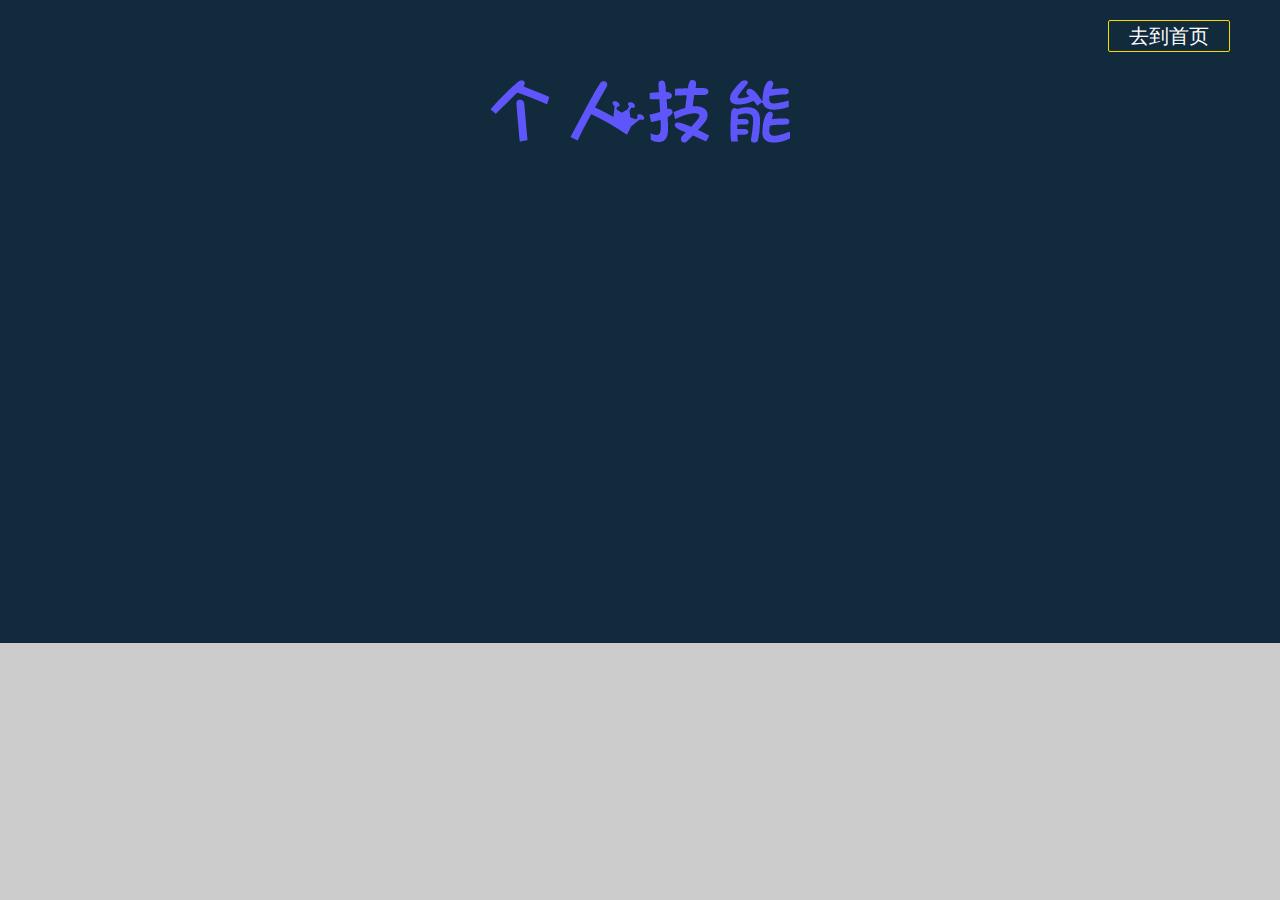
<file: demo/Personal skills/Personal skills.html>
<!DOCTYPE html PUBLIC "-//W3C//DTD XHTML 1.0 Transitional//EN" "http://www.w3.org/TR/xhtml1/DTD/xhtml1-transitional.dtd">
<html xmlns="http://www.w3.org/1999/xhtml">
<head>
<meta http-equiv="Content-Type" content="text/html; charset=utf-8" />
<title>个人技能</title>
<link rel="stylesheet" href="../../css/base.css" />
<style>
body{ background:#ccc;}
a{
    	text-decoration: none;
    	width:120px;
    	height: 30px;
    	border:1px solid gold;
    	position: absolute;
    	top:20px;
    	font-size: 20px;
    	line-height: 30px;
    	text-align: center;
    	border-radius: 2px;
    	color: #fff;
}	
a:hover{
    	color:red;
    	border: 1px solid #fff;
}
.first{
    	right:50px;
}
.screen {
	background: #112b3c;
	position: relative;
	overflow: hidden;
	width:100%;
	height:100%;
	margin:0px auto;
}
.screen .my_skill {
	height: 100px;
	text-align: center;
	margin-top: 80px;
}
.screen .skill {
	margin:0 auto;
	width: 792px;
	margin-bottom: 67px;
}
.screen .skill li {
	float: left;
	margin: 50px;
	width: 98px;
	height: 98px;
	position: relative;
	opacity: 0;
	filter:alpha(opacity:0);
}
.screen .skill li h3 {
	position: absolute;
	top: 110px;
	color: #FFF;
	width: 100%;
	font-size:20px;
	font-weight:bold;
	text-align: center
}
.screen .skill .more {
	background: url(img/skill.jpg) 0 0 no-repeat;
}
.screen .skill .middle {
	background: url(img/skill.jpg) 0 -120px no-repeat;
}
.screen .skill .little {
	background: url(img/skill.jpg) 0 -240px no-repeat;
}
.screen .skill .bit {
	background: url(img/skill.jpg) 0 -360px no-repeat;
}
.screen .skill .less {
	background: url(img/skill.jpg) 0 -480px no-repeat;
}
</style>
<script src="../../js/move.js"></script>
<script>
window.onload=function(){
	var aLi=document.getElementById("skill_box").children;
	var iNow = 0;
	var timer = setInterval(function() {
		move(aLi[iNow], {
			opacity: 100
		});
		iNow++;
		if (iNow == aLi.length) {
			clearInterval(timer);
		}
	},800)
}
</script>
</head>

<body>
<div class="screen gWidth">
	<a class="first" href="../../index.html">去到首页</a>
	<div class="my_skill"><img src="img/skill.png"></div>
	<ul class="skill clearfix" id="skill_box">
		<li class="more">
			<h3>JAVASCRIPT</h3>
		</li>
		<li class="more">
			<h3>HTML</h3>
		</li>
		<li class="more">
			<h3>CSS</h3>
		</li>
		<li class="middle">
			<h3>JQUERY</h3>
		</li>
		<li class="less">
			<h3>SEAJS</h3>
		</li>
		<li class="less">
			<h3>NODEJS</h3>
		</li>
		<li class="bit">
			<h3>CSS3</h3>
		</li>
		<li class="bit">
			<h3>HTML5</h3>
		</li>
	</ul>
</div>
</body>
</html>
</file>
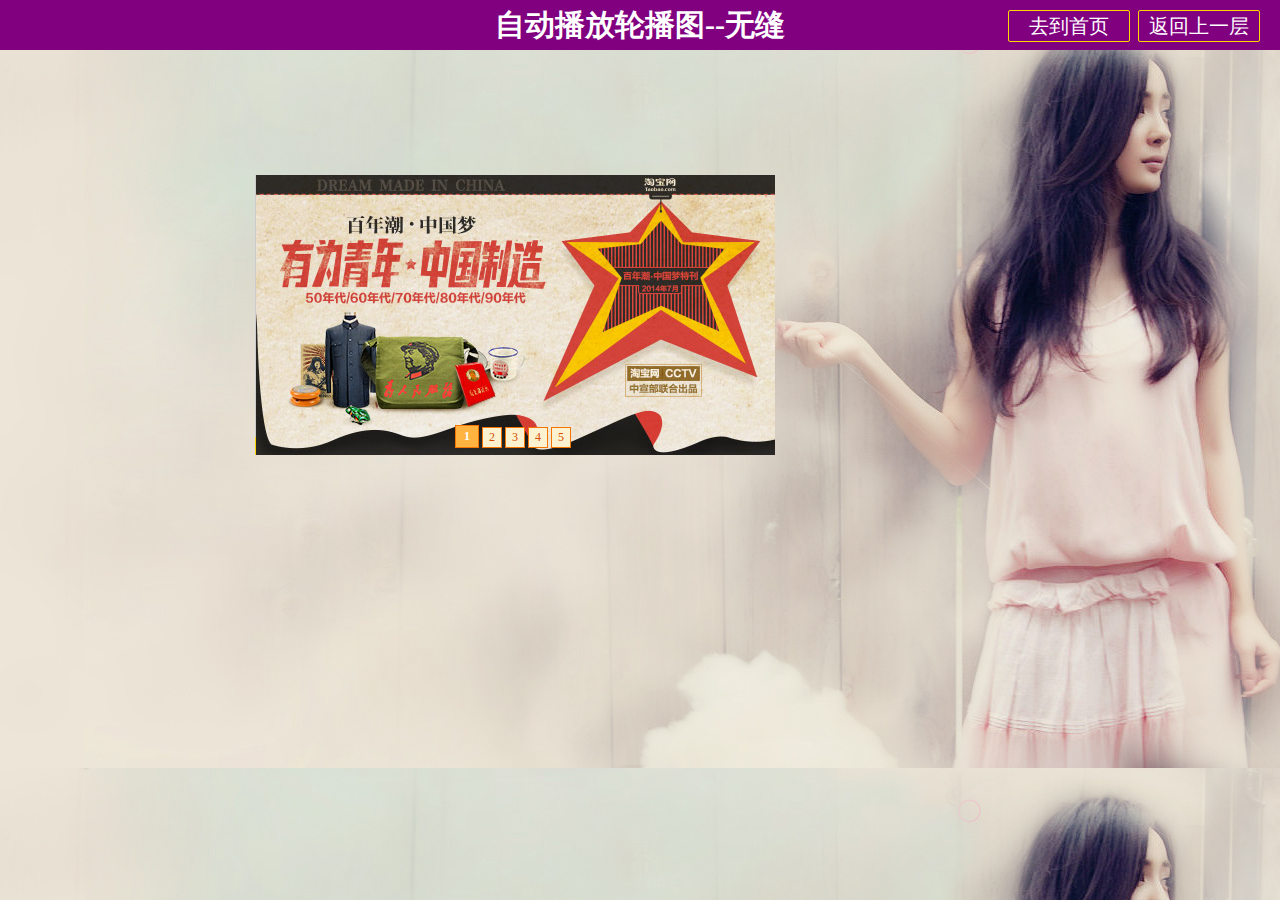
<file: demo/tab/tab.html>
<!doctype html>
<html>
<head>
<meta charset="utf-8">
<title>幻灯片左右滑动效果</title>
<link href="css.css" rel="stylesheet" type="text/css" />
<script>
window.onload=function (){
	var oDiv=document.getElementById('play');
	var aBtn=oDiv.getElementsByTagName('ol')[0].children;
	var oUl=oDiv.getElementsByTagName('ul')[0];
	var aLi=oUl.children;
	
	var now=0;
	
	oUl.innerHTML+=oUl.innerHTML;
	oUl.style.width=aLi.length*aLi[0].offsetWidth+'px';
	
	var w=oUl.offsetWidth;
	
	var w=oUl.offsetWidth/2;

	for(var i=0;i<aBtn.length;i++){
		(function (index){
			aBtn[i].onclick=function (){
				//4->0
				if(index==0 && aBtn[aBtn.length-1].className=='active'){
					now++;
				}
				else if(index==aBtn.length-1 && aBtn[0].className=='active'){
					now--;
				}
				else{
					now=now-now%aBtn.length+index;
				}
				tab();
			};
		})(i);
	}
	
	var left=0;
	
	function startMove(obj, iTarget){
		var start=left;
		var dis=iTarget-start;
		
		var count=parseInt(700/30);
		var n=0;
		
		clearInterval(obj.timer);
		obj.timer=setInterval(function (){
			n++;
			
			var a=1-n/count;
			var cur=start+(1-a*a*a)*dis;
			
			left=cur;
			if(cur<0){
				obj.style.left=cur%w+'px';
			}
			else{
				obj.style.left=(cur%w-w)%w+'px';
			}
			
			if(n==count){
				clearInterval(obj.timer);
			}
		}, 30);
	}
	
	function tab(){
		for(var i=0;i<aBtn.length;i++){
			aBtn[i].className='';
		}
		if(now>0){
			aBtn[now%aBtn.length].className='active';
		}
		else{
			var n=aBtn.length;
			aBtn[(now%n+n)%n].className='active';
		}
		startMove(oUl, -now*aLi[0].offsetWidth);
		
	}
	
	//上一个、下一个
	var oBtnPrev=oDiv.children[0];
	var oBtnNext=oDiv.children[1];

	var timer=setInterval(function (){
		now++;
		tab();
	}, 2000)

	oDiv.onmouseover=function (){
		oBtnPrev.style.display=oBtnNext.style.display='block';
		clearInterval(timer);
	};

	oDiv.onmouseout=function (){
		oBtnPrev.style.display=oBtnNext.style.display='none';
		timer=setInterval(function (){
			now++;
			tab();
		}, 2000);
	};
	
	oBtnPrev.onclick=function (){
		now--;
		tab();
	};
	oBtnNext.onclick=function (){
		now++;
		tab();
	};
};
</script>
</head>
<body>
<h1>自动播放轮播图--无缝</h1>
<a class="back" href="../works/works.html">返回上一层</a>
<a class="first" href="../../index.html">去到首页</a>
<div class="box" id="play">
	<p class="prev">&laquo;</p>
	<p class="next">&raquo;</p>
	<ol>
		<li class="active">1</li>
		<li>2</li>
		<li>3</li>
		<li>4</li>
		<li>5</li>
	</ol>
	<ul>
		<li><a href="http://www.taobao.com/"><img src="images/1.jpg" alt="广告一" /></a></li>
		<li><a href="http://www.taobao.com/"><img src="images/2.jpg" alt="广告二" /></a></li>
		<li><a href="http://www.taobao.com/"><img src="images/3.jpg" alt="广告三" /></a></li>
		<li><a href="http://www.taobao.com/"><img src="images/4.jpg" alt="广告四" /></a></li>
		<li><a href="http://www.taobao.com/"><img src="images/5.jpg" alt="广告五" /></a></li>
	</ul>
</div>
</body>
</html>
</file>
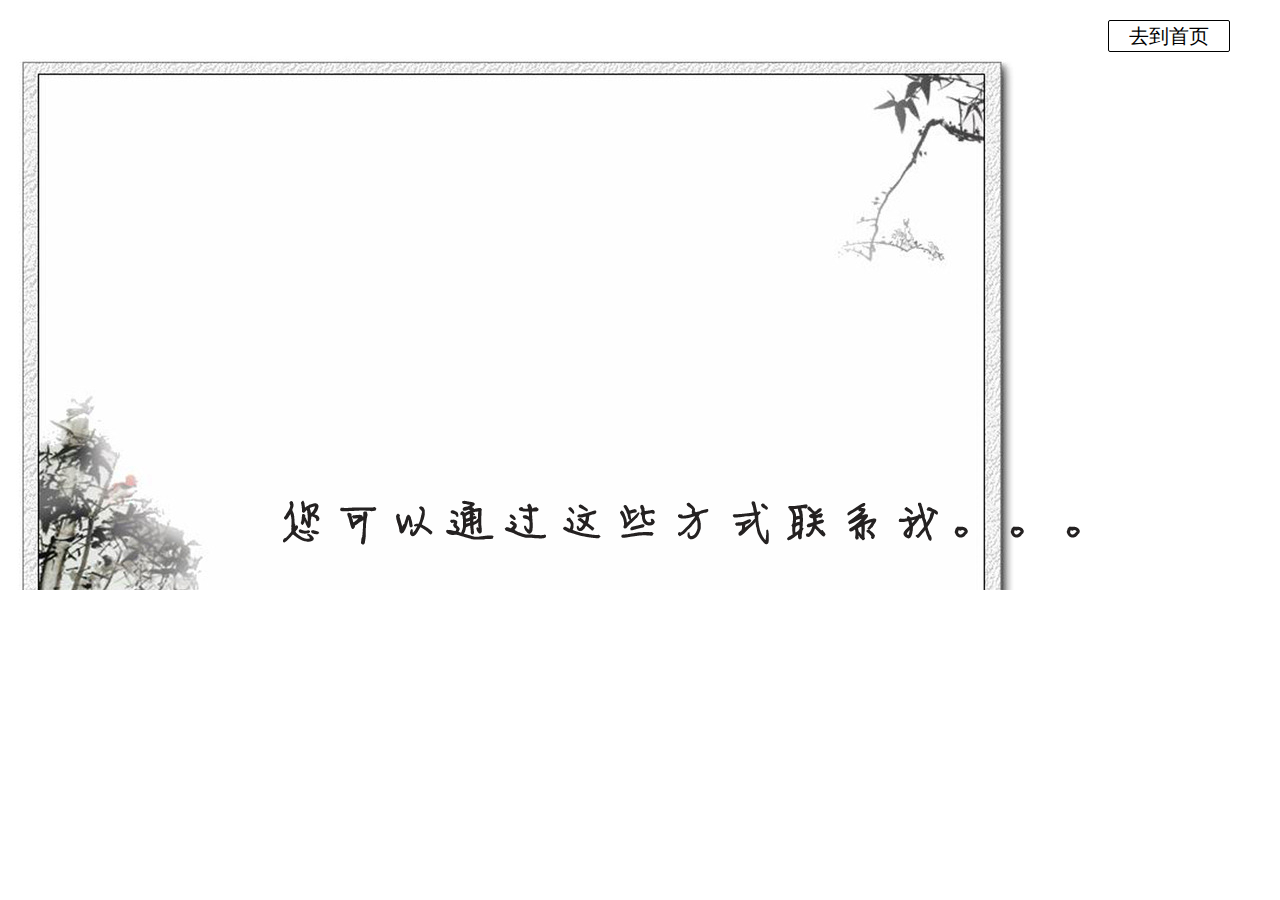
<file: demo/tel/tel.html>
<!DOCTYPE html PUBLIC "-//W3C//DTD XHTML 1.0 Transitional//EN" "http://www.w3.org/TR/xhtml1/DTD/xhtml1-transitional.dtd">
<html xmlns="http://www.w3.org/1999/xhtml">
<head>
<meta http-equiv="Content-Type" content="text/html; charset=utf-8" />
<title>联系方式</title>
<style>
* {
	margin: 0;
	padding: 0;
	list-style: none;
}
a{
    text-decoration: none;
    width:120px;
    height: 30px;
    border:1px solid #000;
    position: absolute;
    top:20px;
    font-size: 20px;
    line-height: 30px;
    text-align: center;
    border-radius: 2px;
    color: #000;
}
a:hover{
    color:red;
    border: 1px dashed brown;
}
.first{
    right:50px;
}
.screen {
	background: url(../../img/19834197_172006785000_2.jpg) left top no-repeat;
	position: relative;
	overflow: hidden;
	height: 540px;
	margin: 50px auto;
	width: 1366px;
}
.screen .link_box {
	position: absolute;
	top: -100%;
	left: 150px;
}
.screen .link_box li {
	float: left;
	margin-right: 50px;
}
.screen .find {
	position: absolute;
	width: 800px;
	bottom:2%;
	left: 50%;
	margin-left: -400px;
}
</style>
<script src="../../js/move.js"></script>
<script>
window.onload=function(){
	var oTell=document.getElementById('link');
	var oFind=document.getElementById('find');
	move(oFind, {bottom: 50},{duration:800,complete: function(){
			move(oTell,{top: -50},{duration:1500})
	}})
}
</script>
</head>
<body>
<a class="first" href="../../index.html">去到首页</a>
<div class="screen gWidth">
	<ul class="link_box" id="link">
		<li><img src="img/email.png"></li>
		<li><img src="img/tel.png"></li>
		<li><img src="img/qq.png"></li>
	</ul>
	<div class="find" id="find"> <img src="img/find.png" /> </div>
</div>
</body>
</html>
</file>
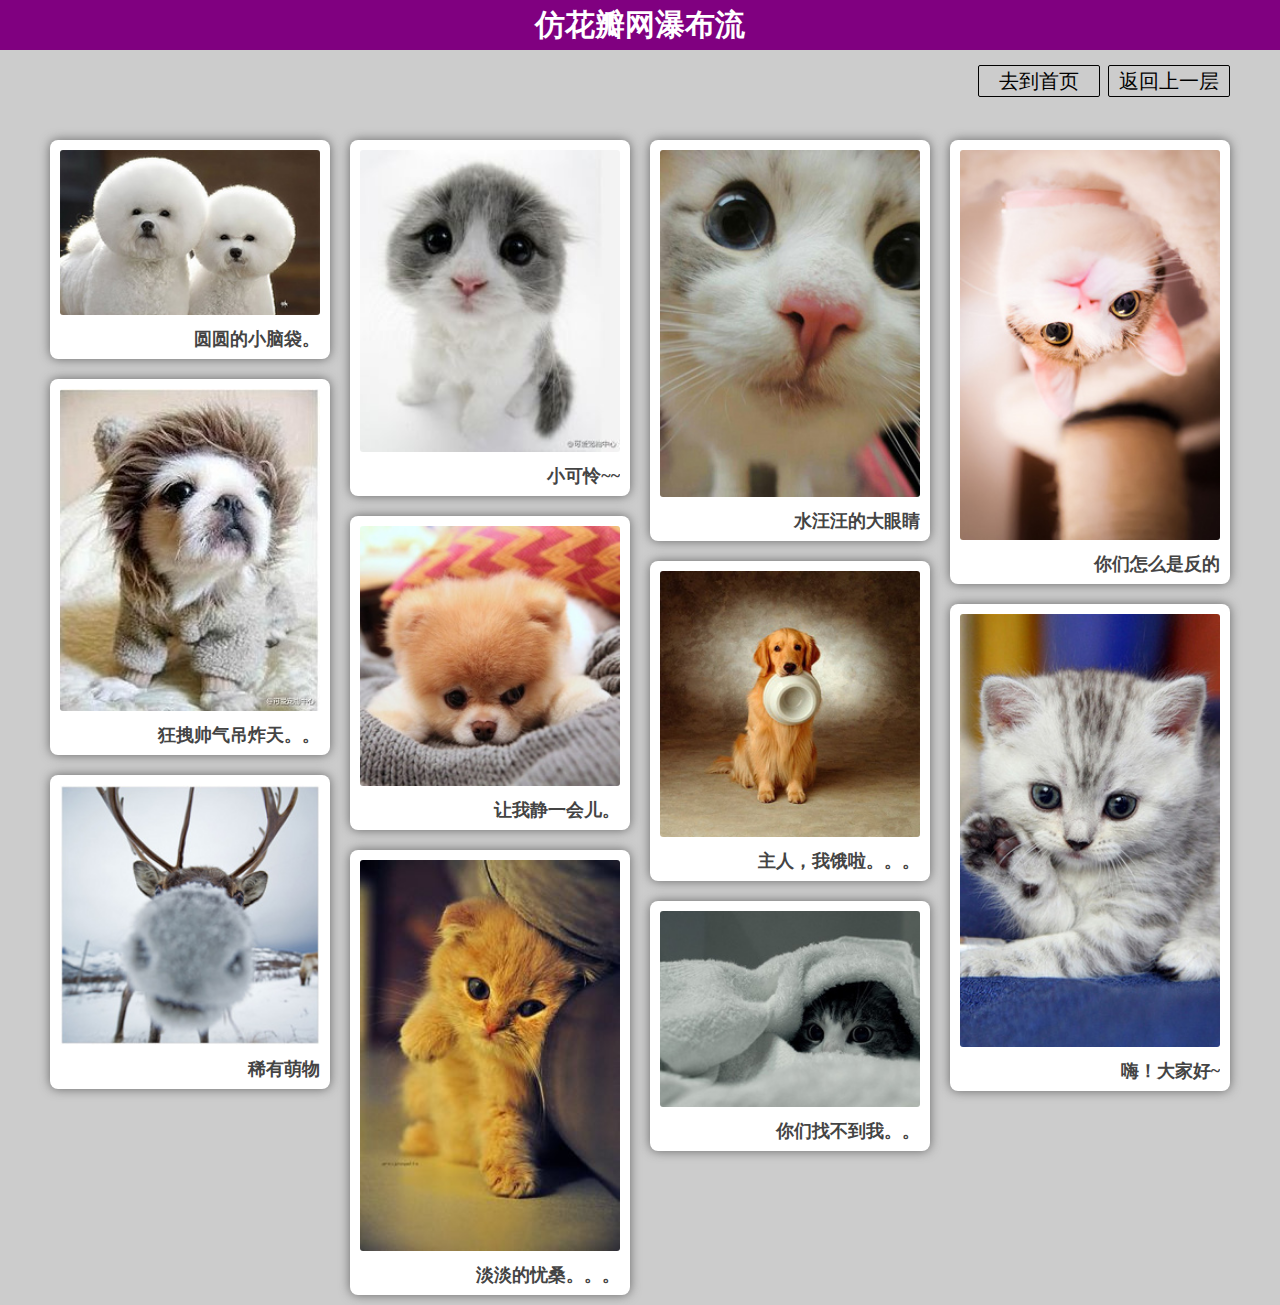
<file: demo/waterfall/waterfall.html>
<!doctype html>
<html>
<head>
<meta charset="utf-8">
<title>瀑布流</title>
<style>
*{margin:0; padding:0;}
li{list-style:none;}
img{border:none;}
.back,.first{
    text-decoration: none;
    width:120px;
    height: 30px;
    border:1px solid #000;
    position: absolute;
    top:65px;
    font-size:20px;
    line-height: 30px;
    text-align: center;
    border-radius: 2px;
    color: #000;
}
.first{
    right:180px;
}
.back{
    right: 50px;
}
.back:hover{
    color:red;
    border: 1px solid #fff;
}
.first:hover{
    color:red;
    border: 1px solid #fff;
}
a{text-decoration:none;color:#444444;}
a:hover{color:#999999;}
body{height:100%; background:#cccccc; font-family:"微软雅黑";}
h1{background:purple; font-size: 30px; line-height: 50px; text-align: center; color: #fff;font-family: "华文行楷";}
.box{width: 1200px; height:auto; position:relative; margin:80px auto; box-shadow:5px 5px 10px #333333;}
.box ul{width:280px; height:auto; border:none; float:left; margin-right:20px; _margin:0}
.box ul li{width:280px; height:auto; padding:10px; border:none;}
.box ul li .info{width:280px; height:auto; border-radius:8px; box-shadow:0 0 11px #666666; background:#fff;}
.box ul li .info .pic{width:260px; height:auto; margin:0 auto; padding-top:10px;}
.box ul li .info .pic img{width:260px; border-radius:3px; cursor:pointer;}
.box ul li .info .desc{width:260px; height:40px; margin:0 auto; line-height:40px; text-align:right; color:#666666; font-size:18px; font-weight:bold; overflow:hidden;}
</style>
<script>
window.onload=function(){
	var temp=[{'src':'0.jpg','title':'淡淡的忧桑。。。'},
			  {'src':'1.jpg','title':'稀有萌物'},
			  {'src':'2.jpg','title':'主人，我饿啦。。。'},
			  {'src':'3.jpg','title':'小可怜~~'},
			  {'src':'4.jpg','title':'嗨！大家好~'},
			  {'src':'5.jpg','title':'你们怎么是反的'},
			  {'src':'6.jpg','title':'水汪汪的大眼睛'},
			  {'src':'7.jpg','title':'狂拽帅气吊炸天。。'},
			  {'src':'8.jpg','title':'让我静一会儿。'},
			  {'src':'9.jpg','title':'圆圆的小脑袋。'},
			  {'src':'10.jpg','title':'你们找不到我。。'}];	
	waterfall(temp.sort(function(){
			return Math.random()-0.5;	
	}));
	function waterfall(data){
		var aUl=document.getElementsByTagName('ul');
		for(var i=0; i <data.length; i++){
			(function(index){
				var oImg=new Image();
				oImg.onload=function (){
					var oLi=document.createElement('li');
					oLi.innerHTML='<div class="info"><div class="pic"><img style="height:'+oImg.height*260+';width'+260+'px;" src="img/'+data[index].src+'"/></div><div class="desc"><a href="#">'+data[index].title+'</div></div>';
					
					var arr=[];
					for(var j=0; j<aUl.length; j++){
						arr[j]=aUl[j];
					}
					arr.sort(function (ul1, ul2){
						return ul1.offsetHeight-ul2.offsetHeight;
					});
					
					arr[0].appendChild(oLi);		
				};
				oImg.src='img/'+data[i].src;
			})(i);
		}		
	}
	var timer=null;
	window.onscroll=window.onresize=function(){
		clearTimeout(timer);
		var scrollTop=document.documentElement.scrollTop||document.body.scrollTop;
		if(scrollTop>=document.body.scrollHeight-document.documentElement.clientHeight){
			timer=setTimeout(function(){
				waterfall(temp.sort(function(){
					return Math.random()-0.5;	
				}));
			},30);
			
		}
	};
}

</script>
</head>
<body>
<h1>仿花瓣网瀑布流</h1>
<a class="back" href="../works/works.html">返回上一层</a>
<a class="first" href="../../index.html">去到首页</a>
<div class="box">
    <ul></ul>
    <ul></ul>
    <ul></ul>
    <ul></ul>
</div>
</body>
</html>
</file>
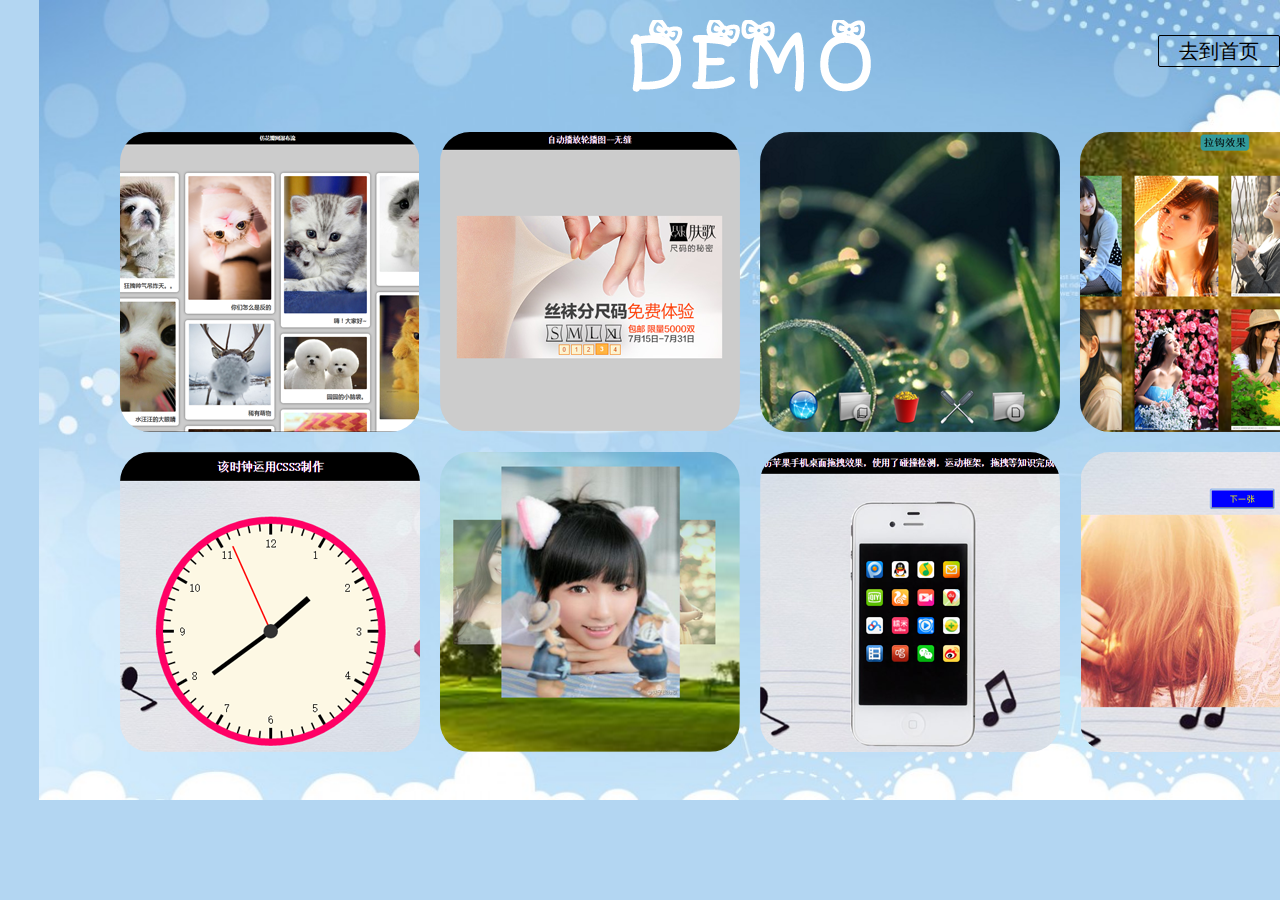
<file: demo/works/works.html>
<!DOCTYPE html>
<html lang="lang">
<head>
<meta charset="utf-8" />
<title>个人作品</title>
<link rel="stylesheet" href="../../css/base.css" />
<style>
body{ background:#b3d6f2;}
.first{
	right:0px;
	text-decoration: none;
	width:120px;
	height: 30px;
	border:1px solid #000;
	position: absolute;
	top:35px;
	font-size: 20px;
	line-height: 30px;
	text-align: center;
	border-radius: 2px;
	color: #000;
	z-index: 999;
}
.first:hover{
	color:brown;
    	border: 1px dotted gold;
}
.screen {
	background: url(img/bg5.jpg) center top no-repeat;
	position: relative;
	overflow: hidden;
	background-size: contain;
	width: 1500px;
	height: 800px;
	margin: 0 auto;
}
.screen ul {
	width: 1280px;
	margin: 30px auto;
}
.screen .title {
	margin-top: 20px;
	text-align: center;
}
.screen li {
	float: left;
	width: 300px;
	height: 300px;
	margin: 10px;
	display: inline;
	position: relative;
	overflow: hidden;
	border-radius: 30px;
}
.screen li span {
	width: 300px;
	height: 100px;
	position: absolute;
	left: 0;
	top: 100%;
	background: rgba(0,0,0,0.3);
	font-size: 18px;
	font-weight: bold;
	font-family: "微软雅黑";
	color: #FFF;
	text-align: center;
	line-height: 100px;
}
</style>
<script src="../../js/move.js"></script>
<script>
window.onload=function(){
	var oDemo=document.getElementById("demo_box");
	var aShowLi=oDemo.children;
	var oSpan=oDemo.getElementsByTagName('span');
	for(var i=0;i<aShowLi.length;i++){
		;(function(i){
			aShowLi[i].onmouseover=function(){
				move(oSpan[i],{top:200})
			}
			aShowLi[i].onmouseout=function(){
				move(oSpan[i],{top:300})
			}
		})(i);
	}		
}
</script>
</head>

<body>
<a href="../../index.html" class="first">去到首页</a>
<div class="screen gWidth">
	<div class="title"> <img src="img/demo.png"> </div>
	<ul class="clearfix" id="demo_box">
		<li> <a href="../waterfall/waterfall.html" target="_blank"> <img src="img/20160418110245_03.png" /> <span>瀑布流效果</span> </a> </li>
		<li> <a href="../tab/tab.html" target="_blank"> <img src="img/20160418120725_03.png" /> <span>无缝选项卡</span> </a> </li>
		<li> <a href="../Apple menu/Apple menu.html" target="_blank"> <img src="img/20160417205635_03.png" /> <span>mac桌面</span> </a> </li>
		<li> <a href="../Hook/hook-index.html" target="_blank"> <img src="img/20160418140945_03.png" /> <span>拉勾网拉钩效果</span> </a> </li>
		<li> <a href="../clock/clock.html" target="_blank"> <img src="img/20160418133902_03.png" /> <span>CSS3时钟</span> </a> </li>
		<li> <a href="../Drag/Drag.html" target="_blank"> <img src="img/20160418115538_03.png" /> <span>照片墙</span> </a> </li>
		<li> <a href="../apple_desktop/desktop.html" target="_blank"> <img src="img/20160418135110_03.png" /> <span>苹果手机菜单</span> </a> </li>
		<li> <a href="../block/block.html" target="_blank"> <img src="img/20160418161307_03.png" /> <span>分块运动</span> </a> </li>
	</ul>
</div>
</body>
</html>
</file>
<file: css/base.css>
@charset "utf-8";
/* 清除默认样式的文件 - 基础 */
body {
	font-size: 12px;
}
* {
	padding: 0;
	margin: 0;
	line-height: 100%;
	outline: none;
	resize: none;
	list-style: none;
}
h1, h2, h3, h4, h5, h6 {
	font-weight: normal;
	font-size: 100%;
}
a {
	color: #000;
	text-decoration: none;
}
ul, ol {
	list-style: none;
}
i, em {
	font-style: normal;
}
b, strong {
	font-weight: normal;
}
a img {
	border: none;
}
img {
	vertical-align: top;
}
.clearfix:after {
	display: block;
	content: '';
	clear: both;
}
.clearfix {
	zoom: 1;
}
th, td {
	border: 1px solid #ccc;
	padding: 0;
}
table {
	border-collapse: collapse;
}
input {
	outline: none;
	border: none;
}
td, th {
	border: 1px solid #ccc;
}
.fl {
	float: left;
!important
}
.fr {
	float: right;
!important
}
</file>
<file: css/keyd.css>
@charset "UTF-8";
/* CSS Document */
html,body{
	width:100%;
	height:100%;
}
.box{
	width: 100%;
	background: #000;
    height: 640px;
    position: relative;
	overflow:hidden;
	height:100%;
}

.decorate{
	width: 100%;
    height: 640px;
    position: absolute;
    z-index: 10;
    top: 0;
    left: 0;
    opacity: 0.4;
}
.top_logo{
	margin:0 auto;
    border:1px solid skyblue;
    border-radius: 20px;
	width:600px;
	height:180px;
	position:absolute;
	z-index:30;
	top:140px;
	left: 50%;
	margin-left: -300px;
	background-size:cover;
    font-size: 100px;
    color: skyblue;
    line-height: 180px;
    text-align: center;
    font-family: "华文行楷";
    cursor: pointer;
}
.top_logo:hover{
    color:#1d7eb8;
    box-shadow: 0 0 10px #1d7eb8;
    border:1px solid #1d7eb8;
}	
.nav {
    width: 804px;
    height: auto;
    position: absolute;
    z-index: 30;
    top: 420px;
    left: 50%;
    margin-left: -402px;
}
.nav a.gv {
    text-decoration: none;
    background: url(../img/nav_gv.png) repeat 0px 0px;
    width: 130px;
    height: 43px;
    display: block;
    text-align: center;
    line-height: 43px;
    cursor: pointer;
    float: left;
    margin: 8px 2px 8px 2px;
    font: 22px/43px '华文行楷';
    color: skyblue;
}

.nav a.gv:hover { 
	background: url(../img/nav_gv.png) repeat 0px -43px; 
	color:#1d7eb8;
	box-shadow: 0 0 8px #1d7eb8;
	transition-duration: 0.5s;
}
</file>
<file: demo/rainbow/css/style.css>
* {
	margin: 0;
	padding: 0;
}
body {
	background:url(../../works/img/bg5.jpg);
}
a{
	text-decoration: none;
	width:120px;
	height: 30px;
	border:1px solid gold;
	position: absolute;
	top:20px;
	font-size: 20px;
	line-height: 30px;
	text-align: center;
	border-radius: 2px;
	color: #fff;
}
a:hover{
	color:red;
	border: 1px solid #fff;
}
.first{
	right:50px;
}
.loader-inner {
	width: 400px;
	height: 60px;
	top: 5px;
	left:150px;
	position: absolute;
}
.loader-line-wrap {
	-webkit-animation: spin 2000ms cubic-bezier(.175, .885, .32, 1.275) infinite;
	animation: spin 2000ms cubic-bezier(.175, .885, .32, 1.275) infinite;
	box-sizing: border-box;
	height: 200px;
	left: 0;
	overflow: hidden;
	position: absolute;
	top: 0;
	-webkit-transform-origin: 50% 100%;
	transform-origin: 50% 100%;
	width: 400px;
}
.loader-line{
	border: 4px solid transparent;
	border-radius: 50%;
	box-sizing: border-box;
	height: 100px;
	left: 0;
	margin: 0 auto;
	position: absolute;
	right: 0;
	top: 0;
	width: 100px;
}
.loader-line-wrap:nth-child(1) {
	-webkit-animation-delay: -50ms;
	animation-delay: -50ms;
}
.loader-line-wrap:nth-child(2) {
	-webkit-animation-delay: -100ms;
	animation-delay: -100ms;
}
.loader-line-wrap:nth-child(3) {
	-webkit-animation-delay: -150ms;
	animation-delay: -150ms;
}
.loader-line-wrap:nth-child(4) {
	-webkit-animation-delay: -200ms;
	animation-delay: -200ms;
}
.loader-line-wrap:nth-child(5) {
	-webkit-animation-delay: -250ms;
	animation-delay: -250ms;
}
.loader-line-wrap:nth-child(6) {
	-webkit-animation-delay: -300ms;
	animation-delay: -300ms;
}
.loader-line-wrap:nth-child(1) .loader-line {
	border-color: hsl(0, 80%, 60%);
	height: 360px;
	width: 360px;
	top: 28px;
}
.loader-line-wrap:nth-child(2) .loader-line {
	border-color: hsl(60, 80%, 60%);
	height: 304px;
	width: 304px;
	top: 56px;
}
.loader-line-wrap:nth-child(3) .loader-line {
	border-color: hsl(120, 80%, 60%);
	height: 248px;
	width: 248px;
	top: 84px;
}
.loader-line-wrap:nth-child(4) .loader-line {
	border-color: hsl(180, 80%, 60%);
	height: 192px;
	width: 192px;
	top: 112px;
}
.loader-line-wrap:nth-child(5) .loader-line {
	border-color: hsl(240, 80%, 60%);
	height: 136px;
	width: 136px;
	top: 140px;
}
.loader-line-wrap:nth-child(6) .loader-line {
	border-color: hsl(300, 80%, 60%);
	height:80px;
	width: 80px;
	top: 168px;
}
@-webkit-keyframes spin {
 0%, 15% {
 -webkit-transform: rotate(0);
 transform: rotate(0);
}
 100% {
 -webkit-transform: rotate(360deg);
 transform: rotate(360deg);
}
}
@keyframes spin {
 0%, 15% {
 -webkit-transform: rotate(0);
 transform: rotate(0);
}
 100% {
 -webkit-transform: rotate(360deg);
 transform: rotate(360deg);
}
</file>
<file: demo/Drag/css/Drag.css>
@charset "utf-8";
/* CSS Document */
html{
	width:100%;
	height:100%; 
	background:url(../img/u=3235201975,2565552881&fm=21&gp=0.jpg) no-repeat; 
	background-size:cover;
}
*{ 
	margin:0; 
	padding:0; 
	list-style:none;
}
a{
    text-decoration: none;
    width:120px;
    height: 30px;
    border:1px solid #000;
    position: absolute;
    top:20px;
    font-size: 20px;
    line-height: 30px;
    text-align: center;
    border-radius: 2px;
    color: #000;
}
a:hover{
    color:red;
    border: 1px solid #fff;
}
.back{
    right:50px;   
}
.first{
    right:180px;
}
.box{
	width:900px; 
	height:720px; 
	position:relative; 
	margin:50px auto; 
	overflow:hidden;
}
ul{ 
	position:absolute; 
	left:0; 
	top:50%; 
	margin-top:-150px;
}
ul:after{ 
	display:block; 
	content:''; 
	clear:both;
}
li{ 
	float:left; 
	position:relative; 
	width:278px; 
	height:360px;
}
img{ 
	width:556px; 
	height:720px;
}
</file>
<file: demo/Hook/css/Hook.css>
@charset "utf-8";
/* CSS Document */
html{ 
    background:url(../img/u=1524919361,1053361014&fm=21&gp=0.jpg) no-repeat; 
    background-size:cover;
}
*{ margin:0; padding:0;}
img{ width:100%; height:100%;}
a{
    text-decoration: none;
    width:120px;
    height: 30px;
    border:1px solid #000;
    position: absolute;
    top:30px;
    font-size: 20px;
    line-height: 30px;
    text-align: center;
    border-radius: 2px;
    color: #000;
}
a:hover{
    color:red;
    border: 1px solid #fff;
}
.back{
    right:50px;   
}
.first{
    right:180px;
}
.box{ 
    width:1200px; 
    margin:100px auto;
}
.div1{ 
    width:260px; 
    height:375px; 
    background:#ccc; 
    margin:20px; 
    position:relative; 
    font-size:50px; 
    overflow:hidden; 
    float:left;
    border-radius: 20px;
}
.div1 span{ 
    width:260px; 
    height:375px;
    background-color: rgba(127, 127, 127, 0.5); 
    position:absolute; 
    top:0; 
    left:260px; 
    line-height:375px; 
    text-align:center;
    color:purple;
    font-family: "华文行楷";
    font-size: 80px;
}
h1{ 
    width:150px; 
    height:50px; 
    background:#399; 
    text-align:center; 
    line-height:50px; 
    border-radius:10px; 
    position:absolute; 
    left:50%; top:10px; 
    margin-left:-75px;
    font-size: 30px;
    font-family: "隶书";
}
div{ 
    cursor:pointer;
}
</file>
<file: demo/tab/css.css>
* {
	padding: 0;
	margin: 0;
}
li {
	list-style: none;
}
img {
	border: none;
}
html {
	background:url(images/bg.jpg);
}
h1 {
	background:purple;
	font-size: 30px;
	line-height: 50px;
	text-align: center;
	color: #fff;
	font-family: "华文行楷";
}
a{
    text-decoration: none;
    width:120px;
    height: 30px;
    border:1px solid gold;
    font-size: 20px;
    line-height: 30px;
    text-align: center;
    border-radius: 2px;
    color: #fff;
}
a:hover{
    color:red;
    border: 1px solid #fff;
}
.back{
    position: absolute;
    top:10px;
    right:20px;   
}
.first{
    position: absolute;
    top:10px;
    right:150px;
}
.box {
	width: 520px;
	height: 280px;
	overflow: hidden;
	position: absolute;
	left: 255px;
	top:175px;
	background: #ccc;
}
.box ol {
	position: absolute;
	left: 200px;
	bottom: 5px;
	z-index: 2;
}
.box ol li {
	float: left;
	margin-right: 3px;
	display: inline;
	cursor: pointer;
	background: #fcf2cf;
	border: 1px solid #f47500;
	padding: 2px 6px;
	color: #d94b01;
	font-family: "微软雅黑";
	font-size: 12px;
}
.box .active {
	padding: 3px 8px;
	font-weight: bold;
	color: #fff;
	background: #ffb442;
	position: relative;
	bottom: 2px;
}
.box ul {
	position: absolute;
	top:0;
	left:0;
	z-index: 1;
}
.box ul li {
	width: 520px;
	height: 280px;
	float: left;
}
.box ul img{
	width: 520px;
	height: 280px;
}
.box p {
	display: none;
	width: 25px;
	height: 40px;
	line-height: 40px;
	font-family: "微软雅黑";
	color: #fff;
	text-align: center;
	font-weight: bold;
	background: #ccc;
	border: 1px solid #fff;
	border-radius: 3px;
	position: absolute;
	top: 130px;
	z-index: 2;
	cursor: pointer;
}
.box .prev {
	left: 2px;
}
.box .next {
	right: 2px;
}
/*.more {
	width: 100%;
	position: absolute;
	bottom: 50px;
	left: 0;
}*/
/*p {
	text-align: center;
	padding: 10px 0;
	color: #FFF;
}
p a {
	color: #FFF;
	text-decoration: none;
}
p a:hover {
	text-decoration: underline;
}*/
</file>
